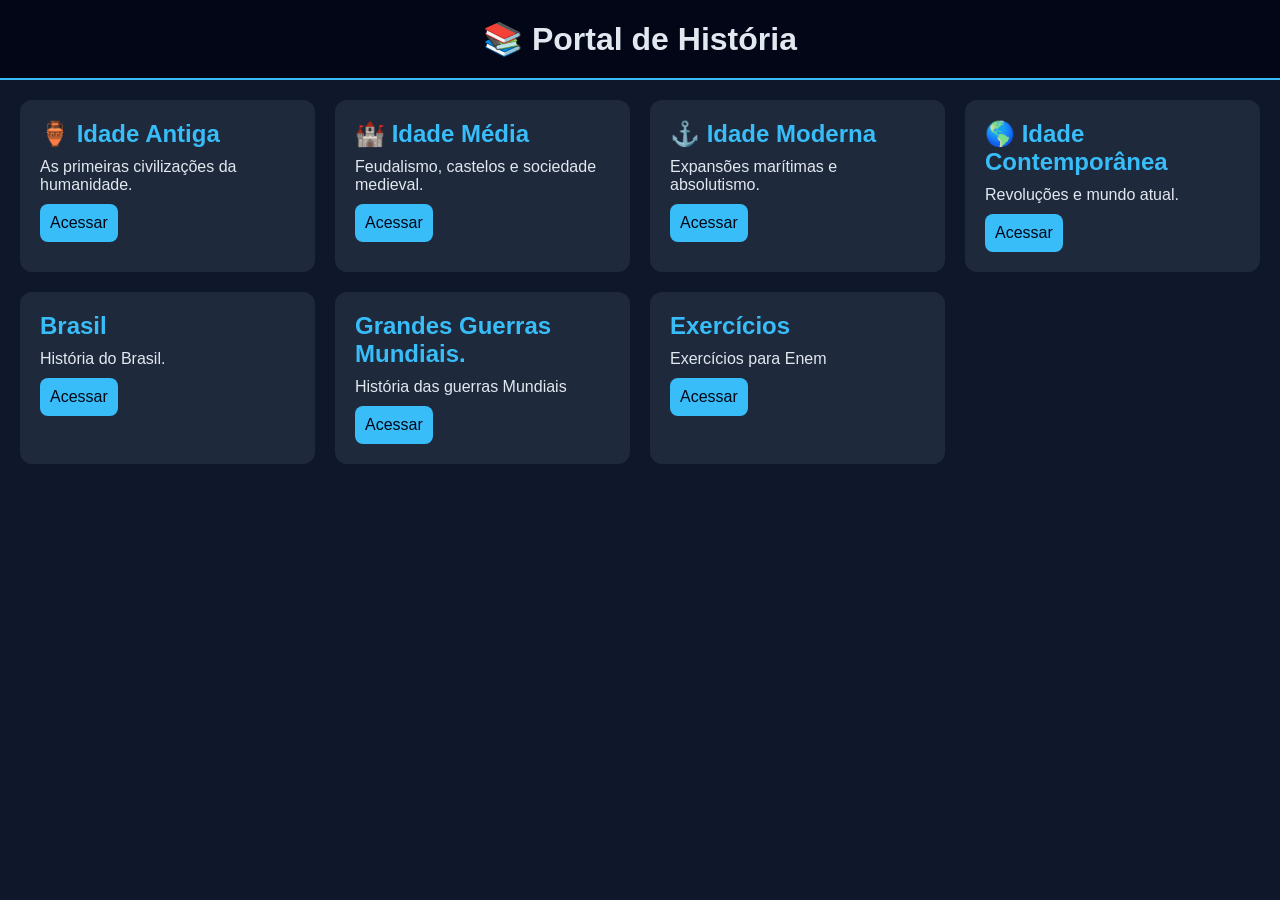
<file: index.html>
<!DOCTYPE html>
<html lang="pt-br">
<head>
<meta charset="UTF-8">
<title>Portal de História</title>
<link rel="stylesheet" href="style.css">
</head>

<body>

<header>
  <h1>📚 Portal de História</h1>
</header>

<main class="container">

  <section class="card">
    <h2>🏺 Idade Antiga</h2>
    <p>As primeiras civilizações da humanidade.</p>
    <a href="idade-antiga.html" class="btn">Acessar</a>
  </section>

  <section class="card">
    <h2>🏰 Idade Média</h2>
    <p>Feudalismo, castelos e sociedade medieval.</p>
    <a href="idade-media.html" class="btn">Acessar</a>
  </section>

  <section class="card">
    <h2>⚓ Idade Moderna</h2>
    <p>Expansões marítimas e absolutismo.</p>
    <a href="idademoderna.html" class="btn">Acessar</a>
  </section>

  <section class="card">
    <h2>🌎 Idade Contemporânea</h2>
    <p>Revoluções e mundo atual.</p>
    <a href="idadecontemporanea.html" class="btn">Acessar</a>
  </section>

  <section class="card">
    <h2>Brasil</h2>
    <p>História do Brasil.</p>
    <a href="brasil.html" class="btn">Acessar</a>
  </section>


  <section class="card">
    <h2>Grandes Guerras Mundiais.</h2>
    <p>História das guerras Mundiais</p>
    <a href="grandes-guerras.html" class="btn">Acessar</a>
  </section>


  <section class="card">
    <h2>Exercícios</h2>
    <p>Exercícios para Enem</p>
    <a href="exercicios.html" class="btn">Acessar</a>
  </section>


</main>

</body>
</html>
</file>
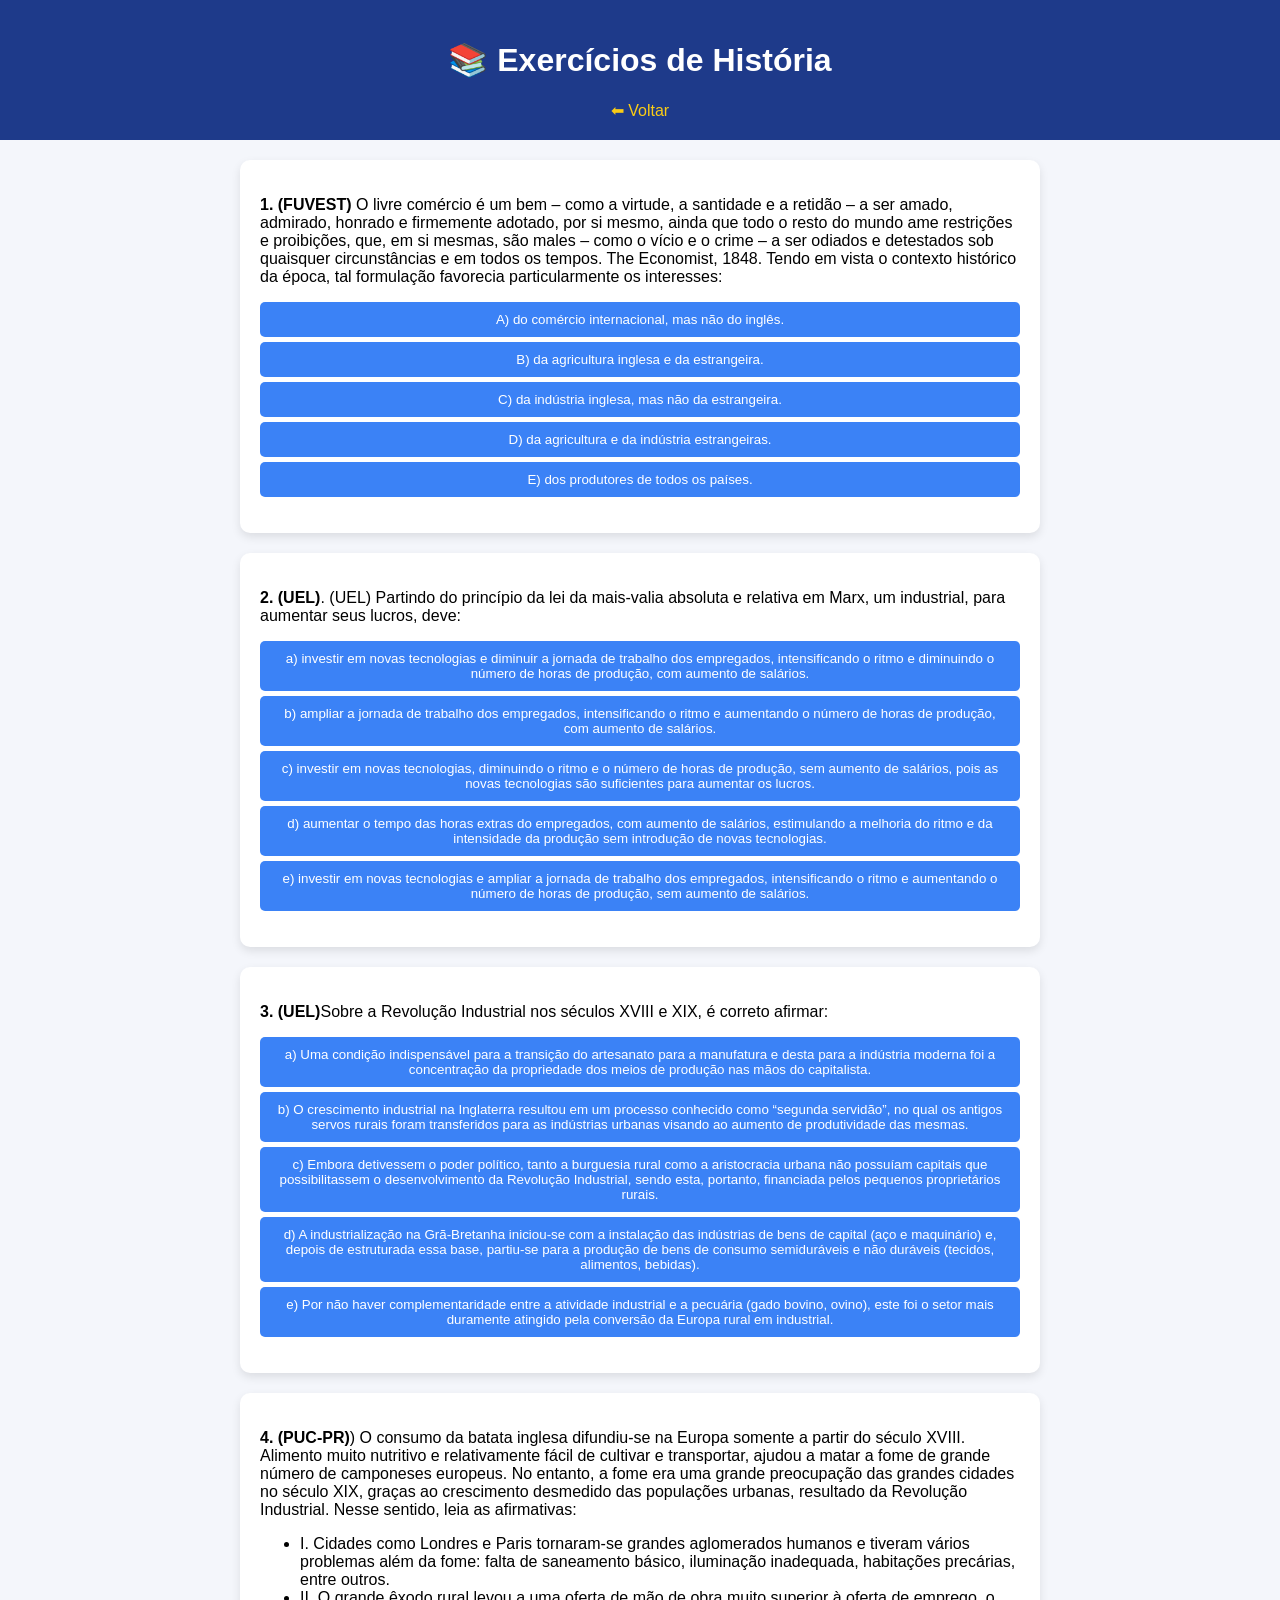
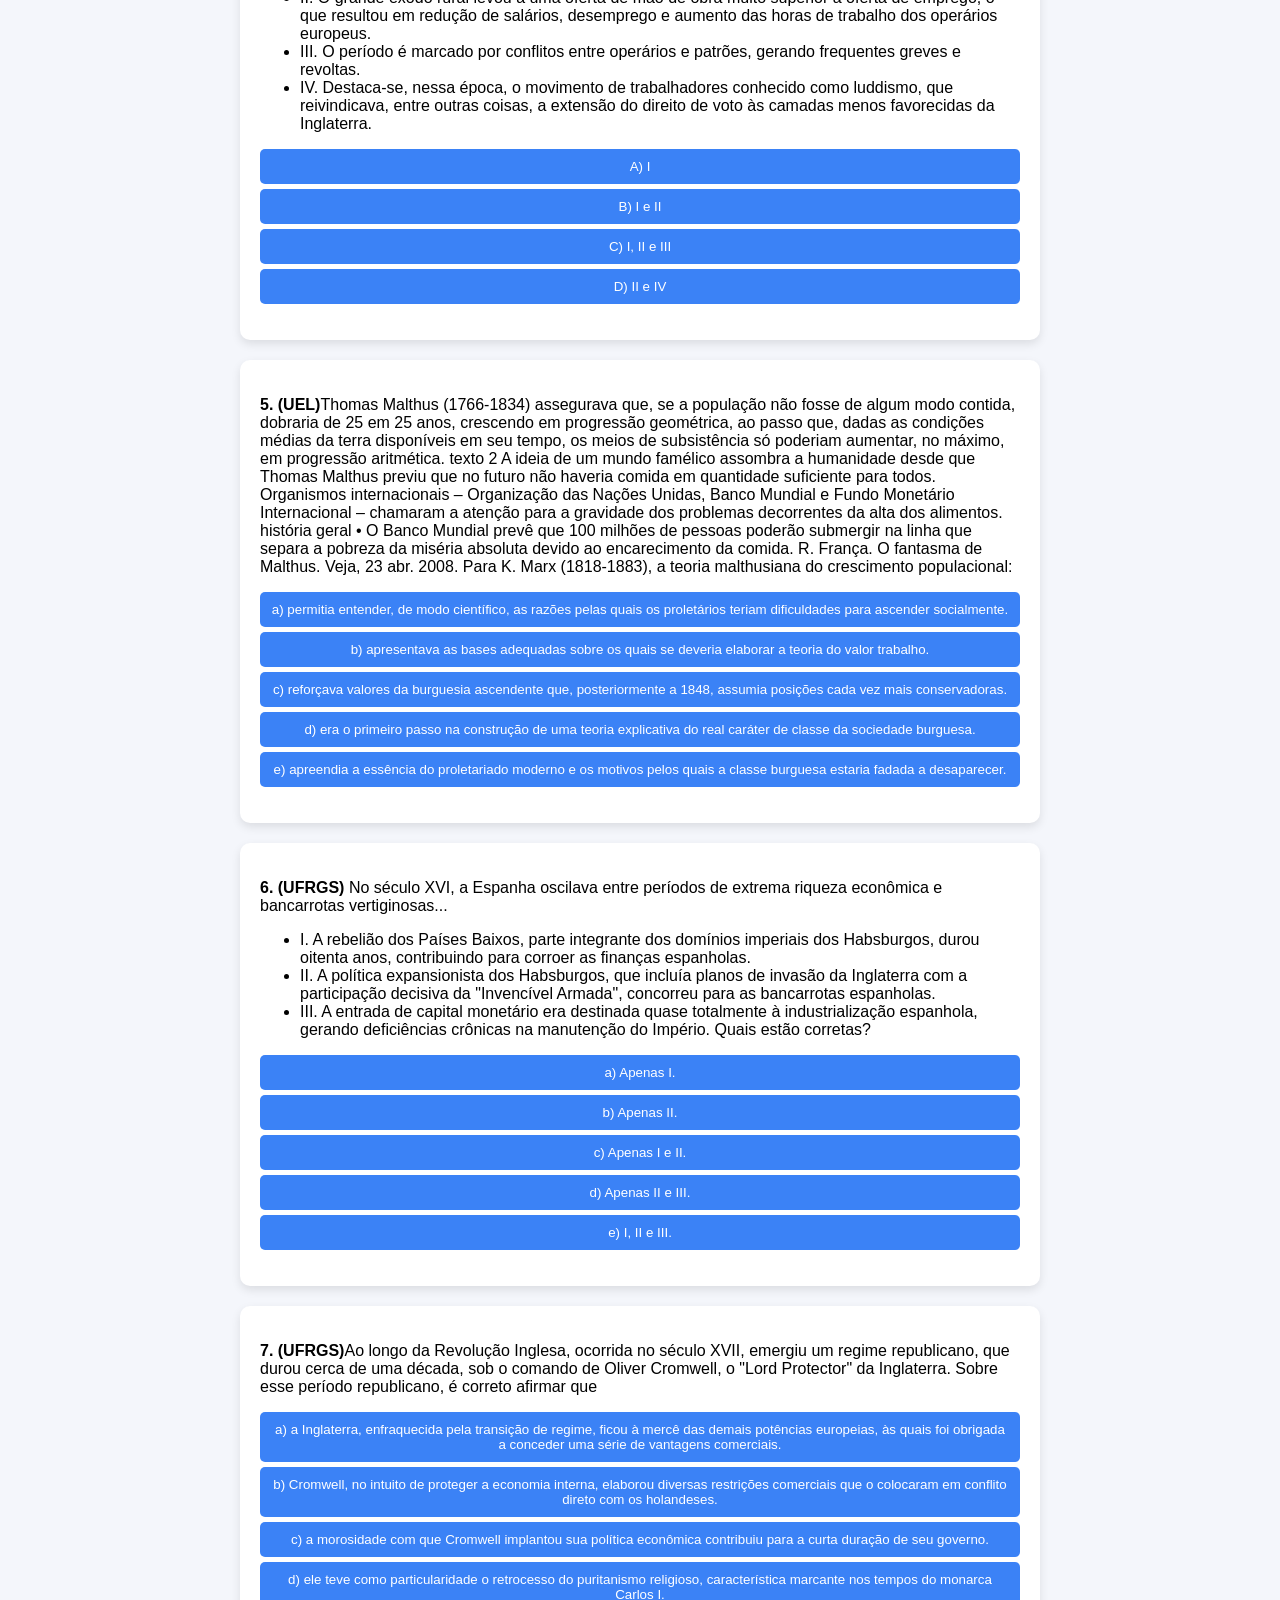
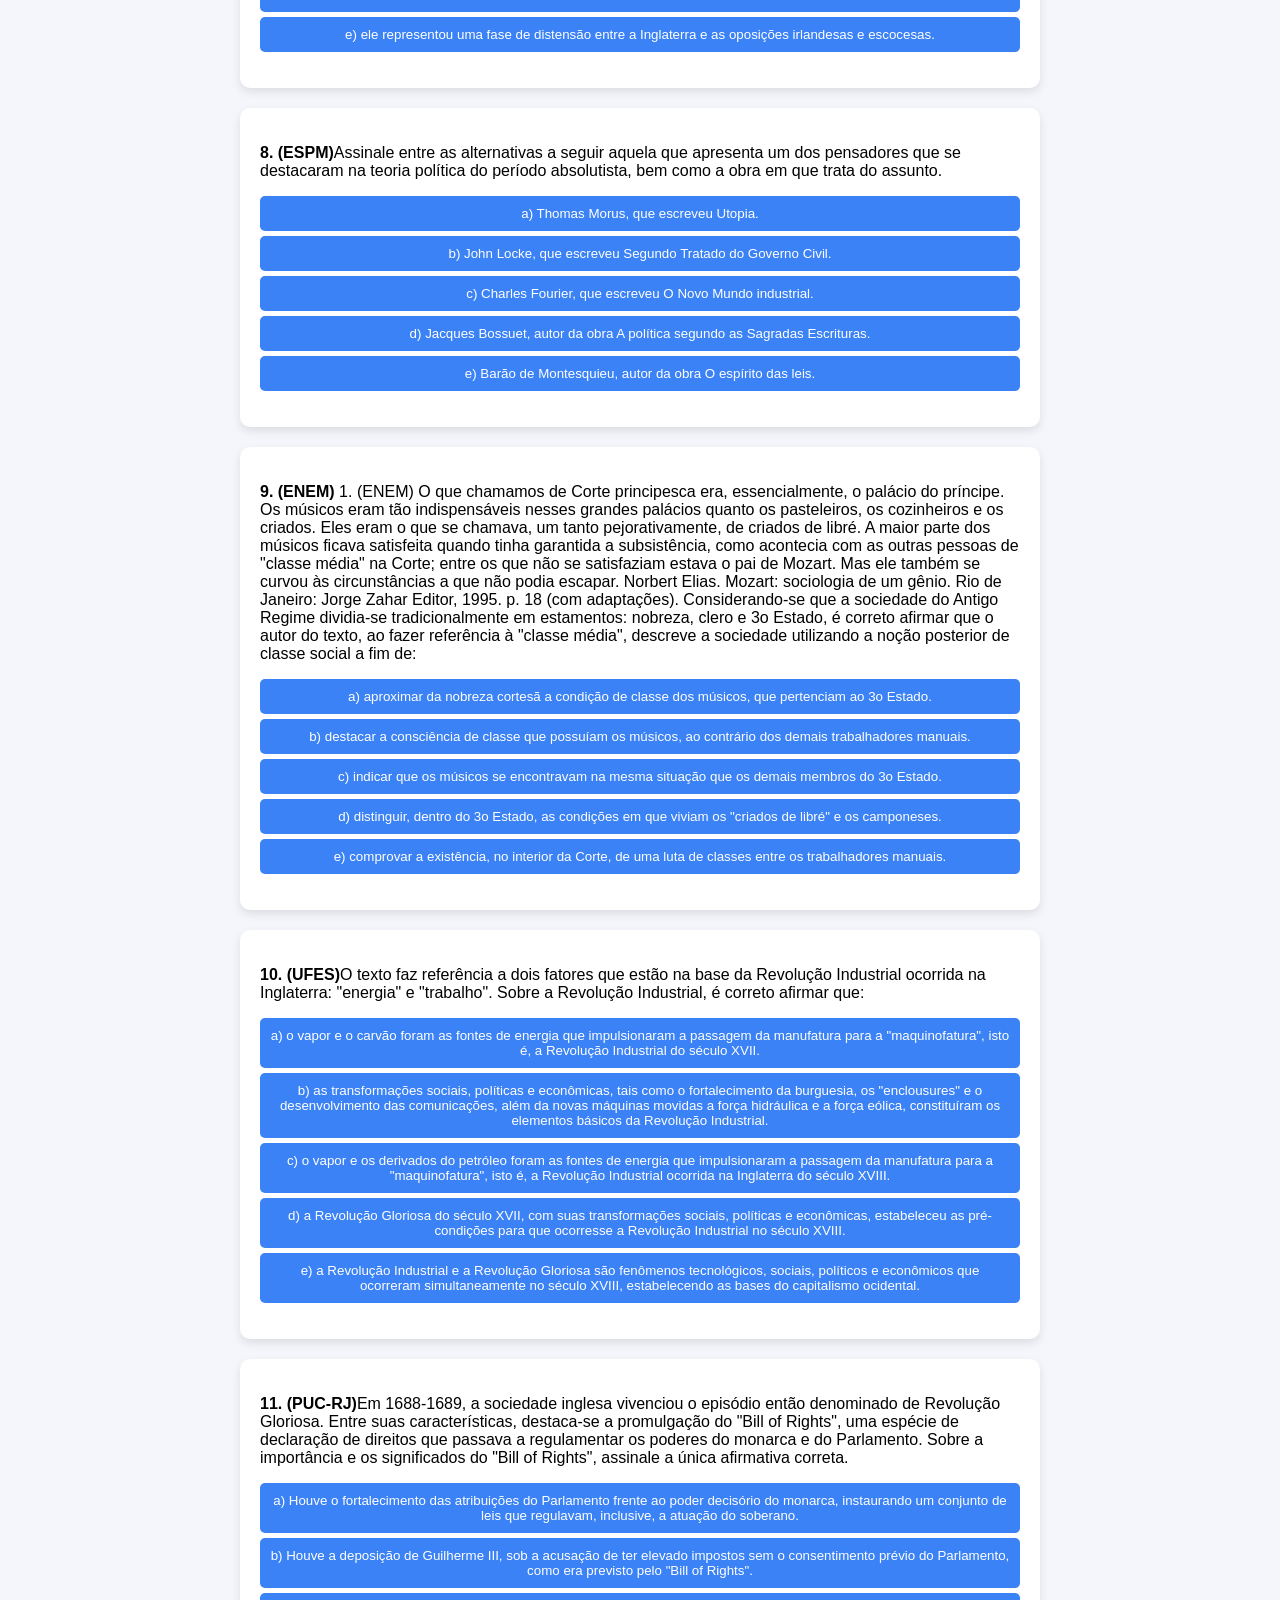
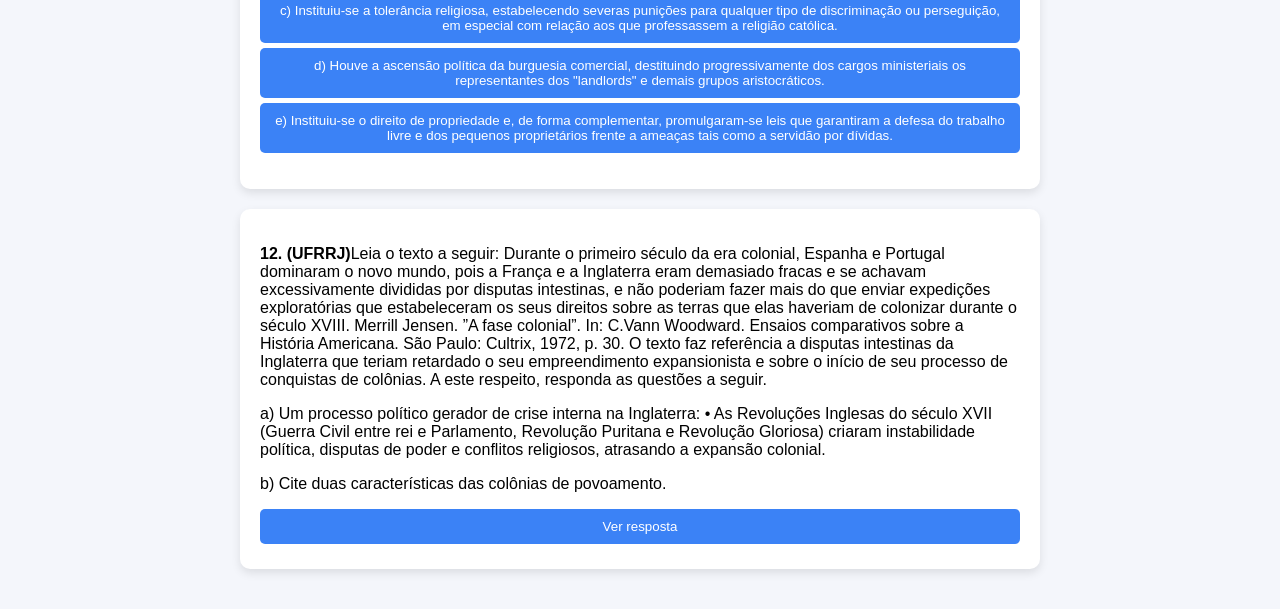
<file: exercicios.html>
<!doctype html>
<html lang="pt-br">
  <head>
    <meta charset="UTF-8" />
    <title>Exercícios de História</title>
    <link rel="stylesheet" href="exercicios.css" />
  </head>

  <body>
    <header>
      <h1>📚 Exercícios de História</h1>
      <a href="index.html">⬅ Voltar</a>
    </header>

    <main>
      <!-- QUESTÃO 1 -->
      
        <div class="questao" data-correta="C">
        <p>
          <strong>1. (FUVEST)</strong> O livre comércio é um bem – como a
          virtude, a santidade e a retidão – a ser amado, admirado, honrado e
          firmemente adotado, por si mesmo, ainda que todo o resto do mundo ame
          restrições e proibições, que, em si mesmas, são males – como o vício e
          o crime – a ser odiados e detestados sob quaisquer circunstâncias e em
          todos os tempos. The Economist, 1848. Tendo em vista o contexto
          histórico da época, tal formulação favorecia particularmente os
          interesses:
        </p>

        <button onclick="verificar(this, 'A')">
          A) do comércio internacional, mas não do inglês.
        </button>
        <button onclick="verificar(this, 'B')">
          B) da agricultura inglesa e da estrangeira.
        </button>
        <button onclick="verificar(this, 'C')">
          C) da indústria inglesa, mas não da estrangeira.
        </button>
        <button onclick="verificar(this, 'D')">
          D) da agricultura e da indústria estrangeiras.
        </button>
        <button onclick="verificar(this, 'E')">
          E) dos produtores de todos os países.
        </button>

        <p class="resultado"></p>
        <p class="explicacao">Em 1848, a Inglaterra já era a principal potência industrial do mundo, graças à Revolução Industrial.
Defender o livre comércio significava abrir os mercados estrangeiros para a entrada dos produtos industriais ingleses, que eram mais competitivos e baratos.
Isso favorecia a indústria inglesa, mas não interessava às indústrias estrangeiras, que não conseguiam competir.
</p>
      </div>

      <!-- QUESTÃO 2 -->
      <div class="questao" data-correta="E">
        <p>
          <strong>2. (UEL)</strong>. (UEL) Partindo do princípio da lei da
          mais-valia absoluta e relativa em Marx, um industrial, para aumentar
          seus lucros, deve:
        </p>

        <button onclick="verificar(this, 'A')">
          a) investir em novas tecnologias e diminuir a jornada de trabalho dos
          empregados, intensificando o ritmo e diminuindo o número de horas de
          produção, com aumento de salários.
        </button>

        <button onclick="verificar(this, 'B')">
          b) ampliar a jornada de trabalho dos empregados, intensificando o
          ritmo e aumentando o número de horas de produção, com aumento de
          salários.
        </button>

        <button onclick="verificar(this, 'C')">
          c) investir em novas tecnologias, diminuindo o ritmo e o número de
          horas de produção, sem aumento de salários, pois as novas tecnologias
          são suficientes para aumentar os lucros.
        </button>

        <button onclick="verificar(this, 'D')">
          d) aumentar o tempo das horas extras do empregados, com aumento de
          salários, estimulando a melhoria do ritmo e da intensidade da produção
          sem introdução de novas tecnologias.
        </button>

        <button onclick="verificar(this, 'E')">
          e) investir em novas tecnologias e ampliar a jornada de trabalho dos
          empregados, intensificando o ritmo e aumentando o número de horas de
          produção, sem aumento de salários.
        </button>

        <p class="resultado"></p>
        <p class="explicacao">
         ➡️ Mais-valia absoluta (Marx): aumentar a exploração estendendo a jornada de trabalho ou intensificando o ritmo, sem aumentar o salário.
➡️ Mais-valia relativa: usar novas tecnologias ou métodos produtivos para aumentar a produtividade no mesmo tempo de trabalho, também sem elevar salários.

        </p>
      </div>

      <!-- QUESTÃO 3 -->
      <div class="questao" data-correta="A">
        <p>
          <strong>3. (UEL)</strong>Sobre a Revolução Industrial nos séculos
          XVIII e XIX, é correto afirmar:
        </p>

        <button onclick="verificar(this, 'A')">
          a) Uma condição indispensável para a transição do artesanato para a
          manufatura e desta para a indústria moderna foi a concentração da
          propriedade dos meios de produção nas mãos do capitalista.
        </button>

        <button onclick="verificar(this, 'B')">
          b) O crescimento industrial na Inglaterra resultou em um processo
          conhecido como “segunda servidão”, no qual os antigos servos rurais
          foram transferidos para as indústrias urbanas visando ao aumento de
          produtividade das mesmas.
        </button>

        <button onclick="verificar(this, 'C')">
          c) Embora detivessem o poder político, tanto a burguesia rural como a
          aristocracia urbana não possuíam capitais que possibilitassem o
          desenvolvimento da Revolução Industrial, sendo esta, portanto,
          financiada pelos pequenos proprietários rurais.
        </button>

        <button onclick="verificar(this, 'D')">
          d) A industrialização na Grã-Bretanha iniciou-se com a instalação das
          indústrias de bens de capital (aço e maquinário) e, depois de
          estruturada essa base, partiu-se para a produção de bens de consumo
          semiduráveis e não duráveis (tecidos, alimentos, bebidas).
        </button>

        <button onclick="verificar(this, 'E')">
          e) Por não haver complementaridade entre a atividade industrial e a
          pecuária (gado bovino, ovino), este foi o setor mais duramente
          atingido pela conversão da Europa rural em industrial.
        </button>

        <p class="resultado"></p>
        <p class="explicacao">
          A concentração dos meios de produção nas mãos dos capitalistas foi
          essencial.
        </p>
      </div>

      <!-- QUESTÃO 4 -->
      <div class="questao" data-correta="C">
        <p>
          <strong>4. (PUC-PR)</strong>) O consumo da batata inglesa difundiu-se
          na Europa somente a partir do século XVIII. Alimento muito nutritivo e
          relativamente fácil de cultivar e transportar, ajudou a matar a fome
          de grande número de camponeses europeus. No entanto, a fome era uma
          grande preocupação das grandes cidades no século XIX, graças ao
          crescimento desmedido das populações urbanas, resultado da Revolução
          Industrial. Nesse sentido, leia as afirmativas:
        </p>
        <ul>
          <li>
            I. Cidades como Londres e Paris tornaram-se grandes aglomerados
            humanos e tiveram vários problemas além da fome: falta de saneamento
            básico, iluminação inadequada, habitações precárias, entre outros.
          </li>
          <li>
            II. O grande êxodo rural levou a uma oferta de mão de obra muito
            superior à oferta de emprego, o que resultou em redução de salários,
            desemprego e aumento das horas de trabalho dos operários europeus.
          </li>
          <li>
            III. O período é marcado por conflitos entre operários e patrões,
            gerando frequentes greves e revoltas.
          </li>
          <li>
            IV. Destaca-se, nessa época, o movimento de trabalhadores conhecido
            como luddismo, que reivindicava, entre outras coisas, a extensão do
            direito de voto às camadas menos favorecidas da Inglaterra.
          </li>
        </ul>

        <button onclick="verificar(this, 'A')">A) I</button>
        <button onclick="verificar(this, 'B')">B) I e II</button>
        <button onclick="verificar(this, 'C')">C) I, II e III</button>
        <button onclick="verificar(this, 'D')">D) II e IV</button>

        <p class="resultado"></p>
        <p class="explicacao">
          Problemas urbanos, exploração do trabalho e conflitos sociais marcaram
          o período.
        </p>
      </div>

      <!-- QUESTÃO 5 -->
      <div class="questao" data-correta="C">
        <p>
          <strong>5. (UEL)</strong>Thomas Malthus (1766-1834) assegurava que, se
          a população não fosse de algum modo contida, dobraria de 25 em 25
          anos, crescendo em progressão geométrica, ao passo que, dadas as
          condições médias da terra disponíveis em seu tempo, os meios de
          subsistência só poderiam aumentar, no máximo, em progressão
          aritmética. texto 2 A ideia de um mundo famélico assombra a humanidade
          desde que Thomas Malthus previu que no futuro não haveria comida em
          quantidade suficiente para todos. Organismos internacionais –
          Organização das Nações Unidas, Banco Mundial e Fundo Monetário
          Internacional – chamaram a atenção para a gravidade dos problemas
          decorrentes da alta dos alimentos. história geral • O Banco Mundial
          prevê que 100 milhões de pessoas poderão submergir na linha que separa
          a pobreza da miséria absoluta devido ao encarecimento da comida. R.
          França. O fantasma de Malthus. Veja, 23 abr. 2008. Para K. Marx
          (1818-1883), a teoria malthusiana do crescimento populacional:
        </p>

        <button onclick="verificar(this, 'A')">
          a) permitia entender, de modo científico, as razões pelas quais os
          proletários teriam dificuldades para ascender socialmente.
        </button>
        <button onclick="verificar(this, 'B')">
          b) apresentava as bases adequadas sobre os quais se deveria elaborar a
          teoria do valor trabalho.
        </button>
        <button onclick="verificar(this, 'C')">
          c) reforçava valores da burguesia ascendente que, posteriormente a
          1848, assumia posições cada vez mais conservadoras.
        </button>
        <button onclick="verificar(this, 'D')">
          d) era o primeiro passo na construção de uma teoria explicativa do
          real caráter de classe da sociedade burguesa.
        </button>
        <button onclick="verificar(this, 'E')">
          e) apreendia a essência do proletariado moderno e os motivos pelos
          quais a classe burguesa estaria fadada a desaparecer.
        </button>

        <p class="resultado"></p>
        <p class="explicacao">
          Marx criticava Malthus por reforçar ideias burguesas.
        </p>
      </div>

      <!-- QUESTÃO 6 -->
      <div class="questao" data-correta="C">
        <p>
          <strong>6. (UFRGS)</strong> No século XVI, a Espanha oscilava entre
          períodos de extrema riqueza econômica e bancarrotas vertiginosas...
        </p>
        <ul>
          <li>
            I. A rebelião dos Países Baixos, parte integrante dos domínios
            imperiais dos Habsburgos, durou oitenta anos, contribuindo para
            corroer as finanças espanholas.
          </li>
          <li>
            II. A política expansionista dos Habsburgos, que incluía planos de
            invasão da Inglaterra com a participação decisiva da "Invencível
            Armada", concorreu para as bancarrotas espanholas.
          </li>
          <li>
            III. A entrada de capital monetário era destinada quase totalmente à
            industrialização espanhola, gerando deficiências crônicas na
            manutenção do Império. Quais estão corretas?
          </li>
        </ul>

        <button onclick="verificar(this, 'A')">a) Apenas I.</button>
        <button onclick="verificar(this, 'B')">b) Apenas II.</button>
        <button onclick="verificar(this, 'C')">c) Apenas I e II.</button>
        <button onclick="verificar(this, 'D')">d) Apenas II e III.</button>
        <button onclick="verificar(this, 'E')">e) I, II e III.</button>

        <p class="resultado"></p>
        <p class="explicacao">
          Vamos analisar com calma cada afirmação: I. A rebelião dos Países
          Baixos... ✅ Correta II. A Invencível Armada... ✅ Correta III. Não
          houve industrialização... ❌ Incorreta Portanto: c) Apenas I e II.
        </p>
      </div>

      <!-- QUESTÃO 7 -->
      <div class="questao" data-correta="B">
        <p>
          <strong>7. (UFRGS)</strong>Ao longo da Revolução Inglesa, ocorrida no
          século XVII, emergiu um regime republicano, que durou cerca de uma
          década, sob o comando de Oliver Cromwell, o "Lord Protector" da
          Inglaterra. Sobre esse período republicano, é correto afirmar que
        </p>

        <button onclick="verificar(this, 'A')">
          a) a Inglaterra, enfraquecida pela transição de regime, ficou à mercê
          das demais potências europeias, às quais foi obrigada a conceder uma
          série de vantagens comerciais.
        </button>
        <button onclick="verificar(this, 'B')">
          b) Cromwell, no intuito de proteger a economia interna, elaborou
          diversas restrições comerciais que o colocaram em conflito direto com
          os holandeses.
        </button>
        <button onclick="verificar(this, 'C')">
          c) a morosidade com que Cromwell implantou sua política econômica
          contribuiu para a curta duração de seu governo.
        </button>
        <button onclick="verificar(this, 'D')">
          d) ele teve como particularidade o retrocesso do puritanismo
          religioso, característica marcante nos tempos do monarca Carlos I.
        </button>
        <button onclick="verificar(this, 'E')">
          e) ele representou uma fase de distensão entre a Inglaterra e as
          oposições irlandesas e escocesas.
        </button>

        <p class="resultado"></p>
        <p class="explicacao">
          Cromwell criou os Atos de Navegação, gerando conflito com os
          holandeses. Resposta: b
        </p>
      </div>

      <!-- QUESTÃO 8-->
      <div class="questao" data-correta="D">
        <p>
          <strong>8. (ESPM)</strong>Assinale entre as alternativas a seguir
          aquela que apresenta um dos pensadores que se destacaram na teoria
          política do período absolutista, bem como a obra em que trata do
          assunto.
        </p>

        <button onclick="verificar(this, 'A')">
          a) Thomas Morus, que escreveu Utopia.
        </button>
        <button onclick="verificar(this, 'B')">
          b) John Locke, que escreveu Segundo Tratado do Governo Civil.
        </button>
        <button onclick="verificar(this, 'C')">
          c) Charles Fourier, que escreveu O Novo Mundo industrial.
        </button>
        <button onclick="verificar(this, 'D')">
          d) Jacques Bossuet, autor da obra A política segundo as Sagradas
          Escrituras.
        </button>
        <button onclick="verificar(this, 'E')">
          e) Barão de Montesquieu, autor da obra O espírito das leis.
        </button>

        <p class="resultado"></p>
        <p class="explicacao">
          Bossuet defendia o direito divino dos reis. Resposta: d
        </p>
      </div>

      <!-- QUESTÃO 9 -->
      <div class="questao" data-correta="D">
        <p>
          <strong>9. (ENEM)</strong>
          1. (ENEM) O que chamamos de Corte principesca era, essencialmente, o
          palácio do príncipe. Os músicos eram tão indispensáveis nesses grandes
          palácios quanto os pasteleiros, os cozinheiros e os criados. Eles eram
          o que se chamava, um tanto pejorativamente, de criados de libré. A
          maior parte dos músicos ficava satisfeita quando tinha garantida a
          subsistência, como acontecia com as outras pessoas de "classe média"
          na Corte; entre os que não se satisfaziam estava o pai de Mozart. Mas
          ele também se curvou às circunstâncias a que não podia escapar.
          Norbert Elias. Mozart: sociologia de um gênio. Rio de Janeiro: Jorge
          Zahar Editor, 1995. p. 18 (com adaptações). Considerando-se que a
          sociedade do Antigo Regime dividia-se tradicionalmente em estamentos:
          nobreza, clero e 3o Estado, é correto afirmar que o autor do texto, ao
          fazer referência à "classe média", descreve a sociedade utilizando a
          noção posterior de classe social a fim de:
        </p>

        <button onclick="verificar(this, 'A')">
          a) aproximar da nobreza cortesã a condição de classe dos músicos, que
          pertenciam ao 3o Estado.
        </button>
        <button onclick="verificar(this, 'B')">
          b) destacar a consciência de classe que possuíam os músicos, ao
          contrário dos demais trabalhadores manuais.
        </button>
        <button onclick="verificar(this, 'C')">
          c) indicar que os músicos se encontravam na mesma situação que os
          demais membros do 3o Estado.
        </button>
        <button onclick="verificar(this, 'D')">
          d) distinguir, dentro do 3o Estado, as condições em que viviam os
          "criados de libré" e os camponeses.
        </button>
        <button onclick="verificar(this, 'E')">
          e) comprovar a existência, no interior da Corte, de uma luta de
          classes entre os trabalhadores manuais.
        </button>

        <p class="resultado"></p>
        <p class="explicacao">Diferença dentro do 3º Estado. Resposta: d</p>
      </div>

      <!-- QUESTÃO 10-->
      <div class="questao" data-correta="D">
        <p>
          <strong>10. (UFES)</strong>O texto faz referência a dois fatores que
          estão na base da Revolução Industrial ocorrida na Inglaterra:
          "energia" e "trabalho". Sobre a Revolução Industrial, é correto
          afirmar que:
        </p>

        <button onclick="verificar(this, 'A')">
          a) o vapor e o carvão foram as fontes de energia que impulsionaram a
          passagem da manufatura para a "maquinofatura", isto é, a Revolução
          Industrial do século XVII.
        </button>
        <button onclick="verificar(this, 'B')">
          b) as transformações sociais, políticas e econômicas, tais como o
          fortalecimento da burguesia, os "enclousures" e o desenvolvimento das
          comunicações, além da novas máquinas movidas a força hidráulica e a
          força eólica, constituíram os elementos básicos da Revolução
          Industrial.
        </button>
        <button onclick="verificar(this, 'C')">
          c) o vapor e os derivados do petróleo foram as fontes de energia que
          impulsionaram a passagem da manufatura para a "maquinofatura", isto é,
          a Revolução Industrial ocorrida na Inglaterra do século XVIII.
        </button>
        <button onclick="verificar(this, 'D')">
          d) a Revolução Gloriosa do século XVII, com suas transformações
          sociais, políticas e econômicas, estabeleceu as pré-condições para que
          ocorresse a Revolução Industrial no século XVIII.
        </button>
        <button onclick="verificar(this, 'E')">
          e) a Revolução Industrial e a Revolução Gloriosa são fenômenos
          tecnológicos, sociais, políticos e econômicos que ocorreram
          simultaneamente no século XVIII, estabelecendo as bases do capitalismo
          ocidental.
        </button>

        <p class="resultado"></p>
        <p class="explicacao">
          Revolução Gloriosa criou base para industrialização. Resposta: d
        </p>
      </div>

      <!-- QUESTÃO 11 -->
      <div class="questao" data-correta="A">
        <p>
          <strong>11. (PUC-RJ)</strong>Em 1688-1689, a sociedade inglesa
          vivenciou o episódio então denominado de Revolução Gloriosa. Entre
          suas características, destaca-se a promulgação do "Bill of Rights",
          uma espécie de declaração de direitos que passava a regulamentar os
          poderes do monarca e do Parlamento. Sobre a importância e os
          significados do "Bill of Rights", assinale a única afirmativa correta.
        </p>

        <button onclick="verificar(this, 'A')">
          a) Houve o fortalecimento das atribuições do Parlamento frente ao
          poder decisório do monarca, instaurando um conjunto de leis que
          regulavam, inclusive, a atuação do soberano.
        </button>
        <button onclick="verificar(this, 'B')">
          b) Houve a deposição de Guilherme III, sob a acusação de ter elevado
          impostos sem o consentimento prévio do Parlamento, como era previsto
          pelo "Bill of Rights".
        </button>
        <button onclick="verificar(this, 'C')">
          c) Instituiu-se a tolerância religiosa, estabelecendo severas punições
          para qualquer tipo de discriminação ou perseguição, em especial com
          relação aos que professassem a religião católica.
        </button>
        <button onclick="verificar(this, 'D')">
          d) Houve a ascensão política da burguesia comercial, destituindo
          progressivamente dos cargos ministeriais os representantes dos
          "landlords" e demais grupos aristocráticos.
        </button>
        <button onclick="verificar(this, 'E')">
          e) Instituiu-se o direito de propriedade e, de forma complementar,
          promulgaram-se leis que garantiram a defesa do trabalho livre e dos
          pequenos proprietários frente a ameaças tais como a servidão por
          dívidas.
        </button>

        <p class="resultado"></p>
        <p class="explicacao">Fortalecimento do Parlamento. Resposta: a</p>
      </div>

      <!-- QUESTÃO DISCURSIVA12 -->
      <div class="questao" data-correta="">
        <p>
          <strong>12. (UFRRJ)</strong>Leia o texto a seguir: Durante o primeiro
          século da era colonial, Espanha e Portugal dominaram o novo mundo,
          pois a França e a Inglaterra eram demasiado fracas e se achavam
          excessivamente divididas por disputas intestinas, e não poderiam fazer
          mais do que enviar expedições exploratórias que estabeleceram os seus
          direitos sobre as terras que elas haveriam de colonizar durante o
          século XVIII. Merrill Jensen. ”A fase colonial”. In: C.Vann Woodward.
          Ensaios comparativos sobre a História Americana. São Paulo: Cultrix,
          1972, p. 30. O texto faz referência a disputas intestinas da
          Inglaterra que teriam retardado o seu empreendimento expansionista e
          sobre o início de seu processo de conquistas de colônias. A este
          respeito, responda as questões a seguir.
        </p>

        <p>
          a) Um processo político gerador de crise interna na Inglaterra: • As
          Revoluções Inglesas do século XVII (Guerra Civil entre rei e
          Parlamento, Revolução Puritana e Revolução Gloriosa) criaram
          instabilidade política, disputas de poder e conflitos religiosos,
          atrasando a expansão colonial.
        </p>
        <p>b) Cite duas características das colônias de povoamento.</p>

        <button onclick="mostrarResposta(this)">Ver resposta</button>

        <p class="explicacao">
          a) Revoluções Inglesas (Guerra Civil, Revolução Gloriosa). b) 1.
          Sociedade estável 2. Economia diversificada
        </p>
      </div>
    </main>

    <script src="exercicios.js"></script>
  </body>
</html>
</file>
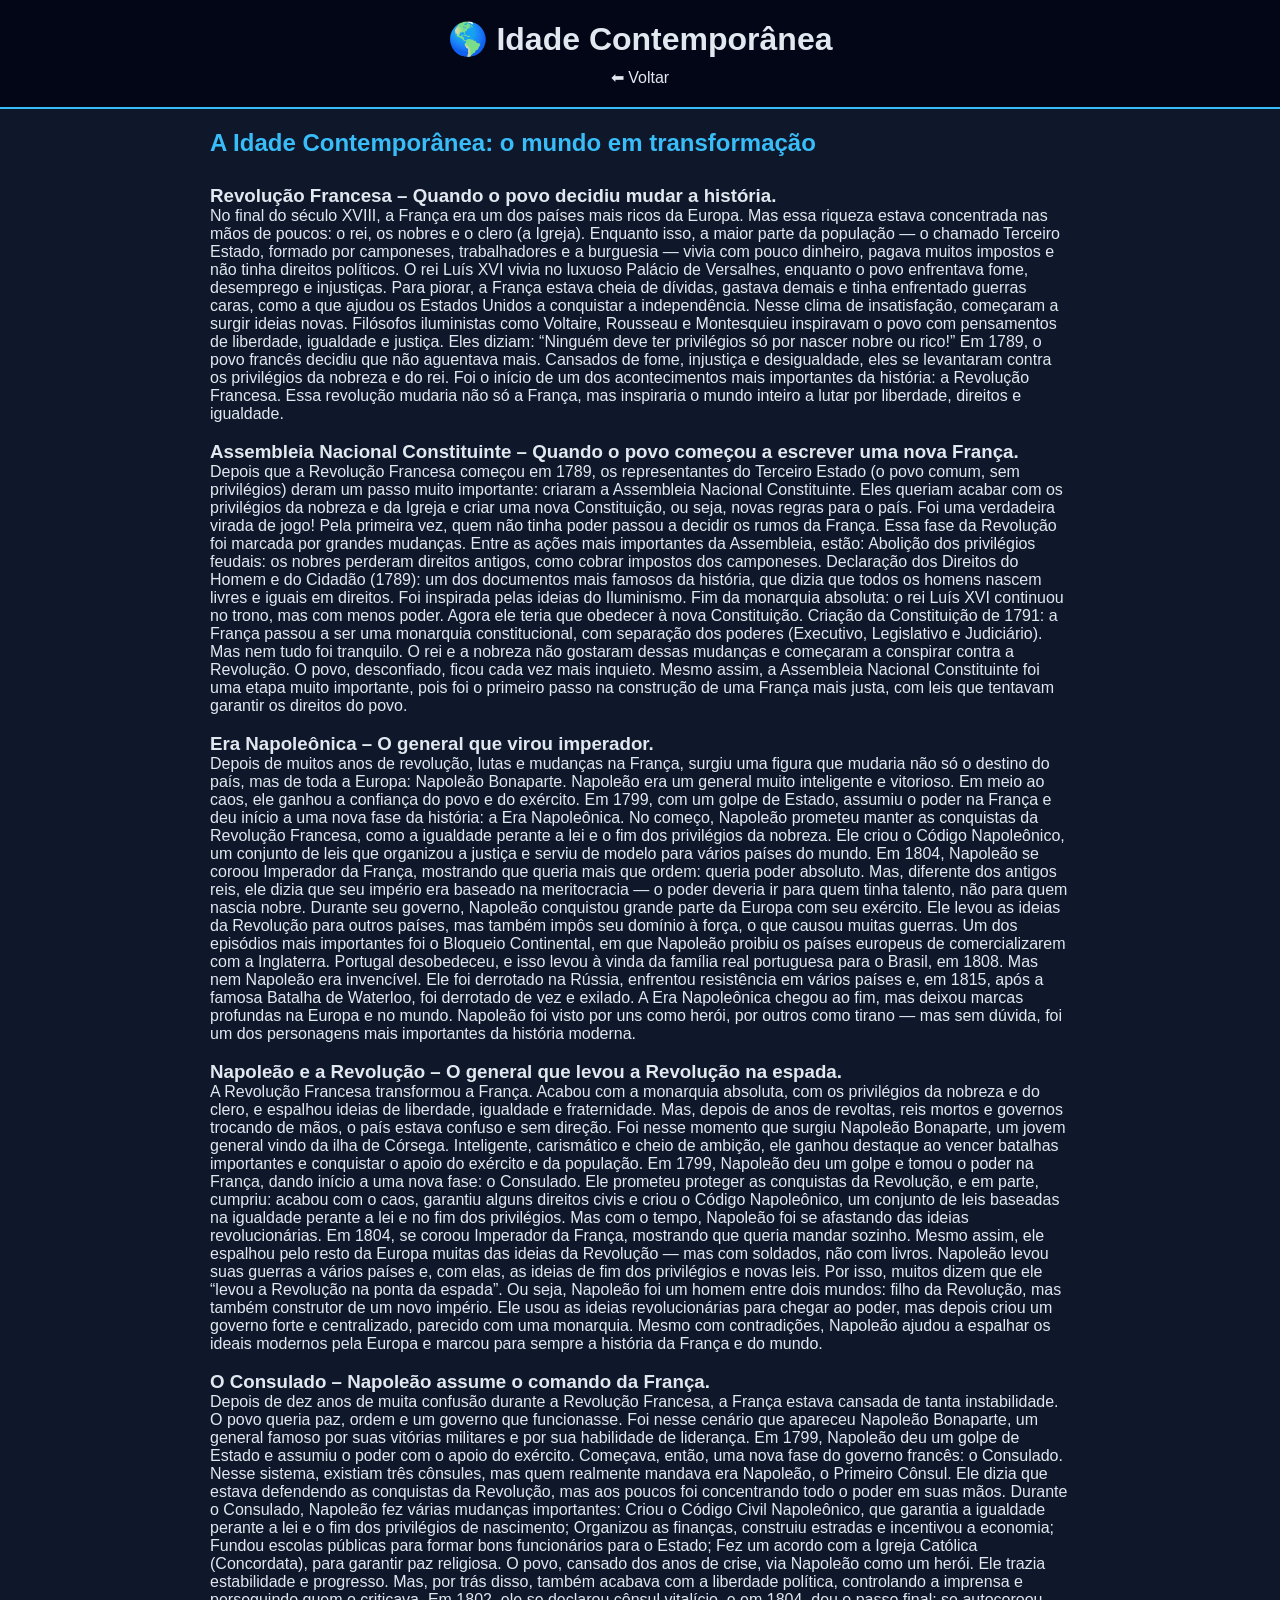
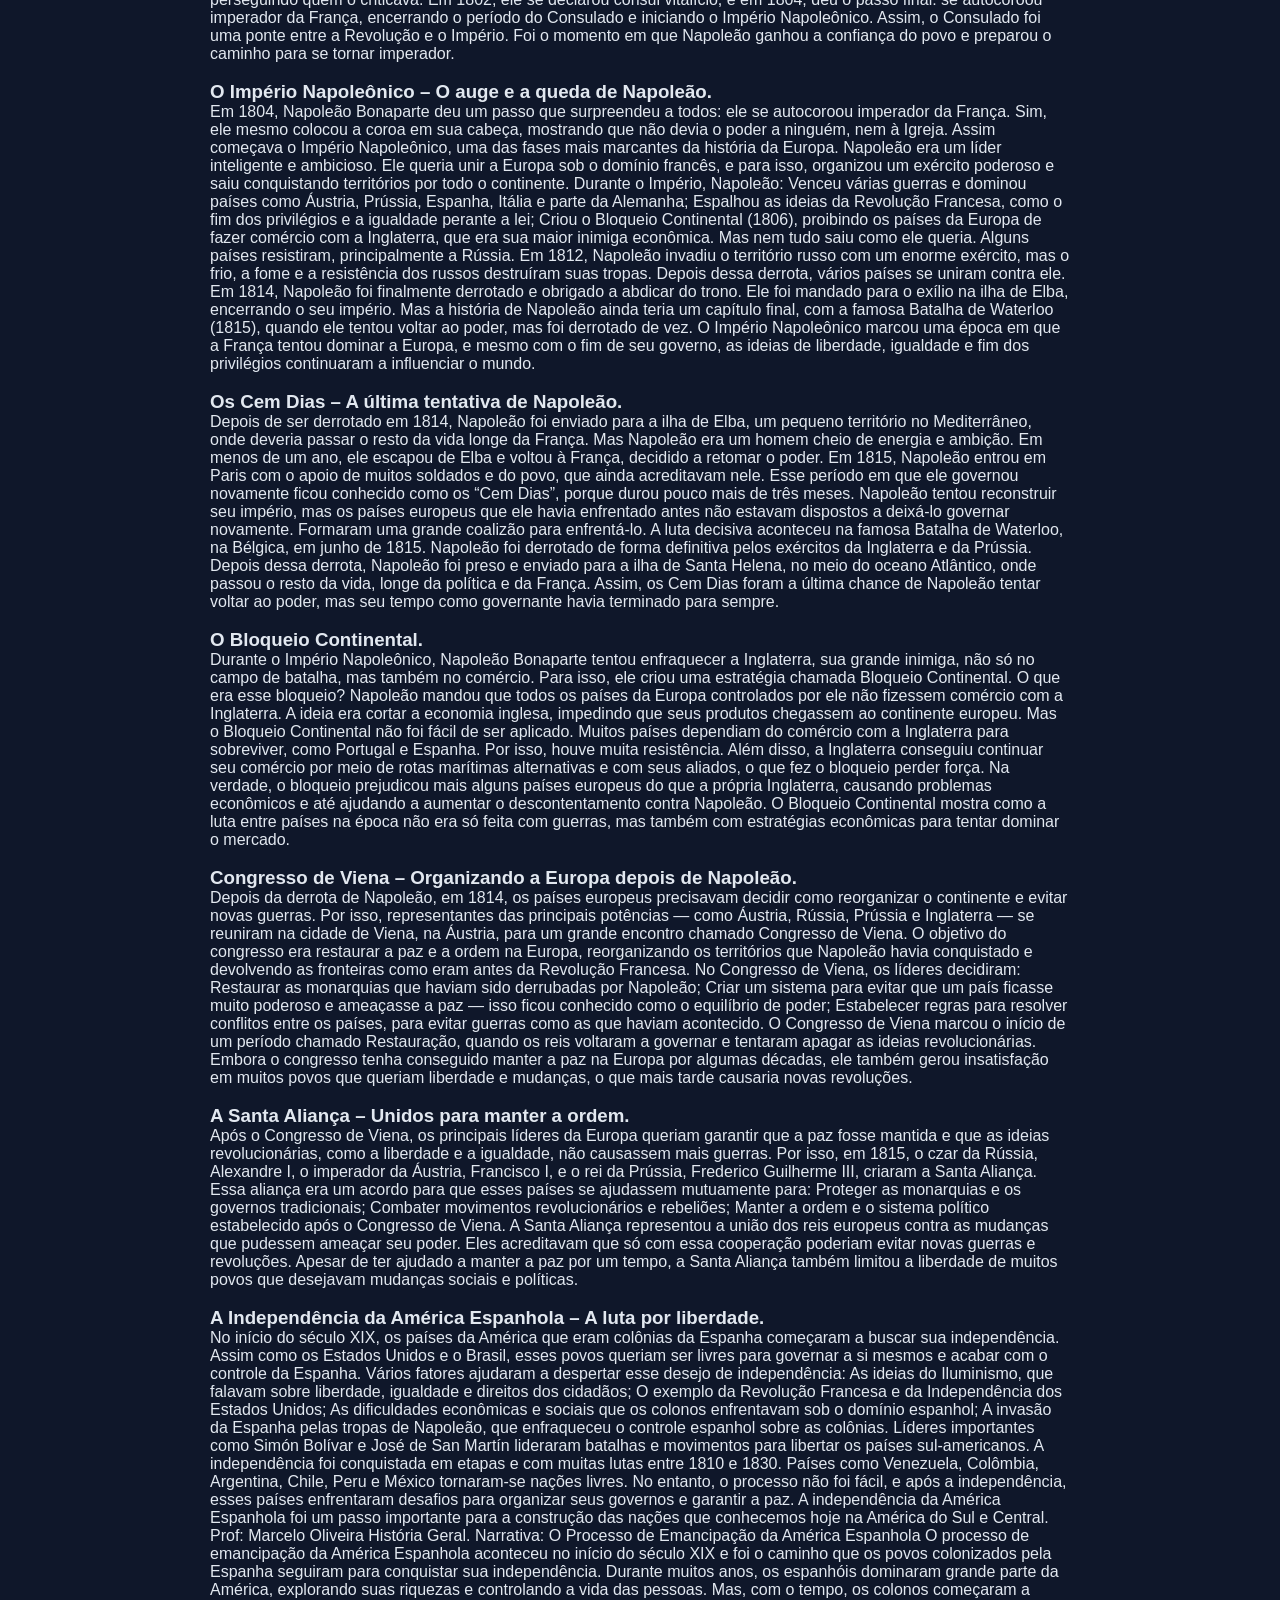
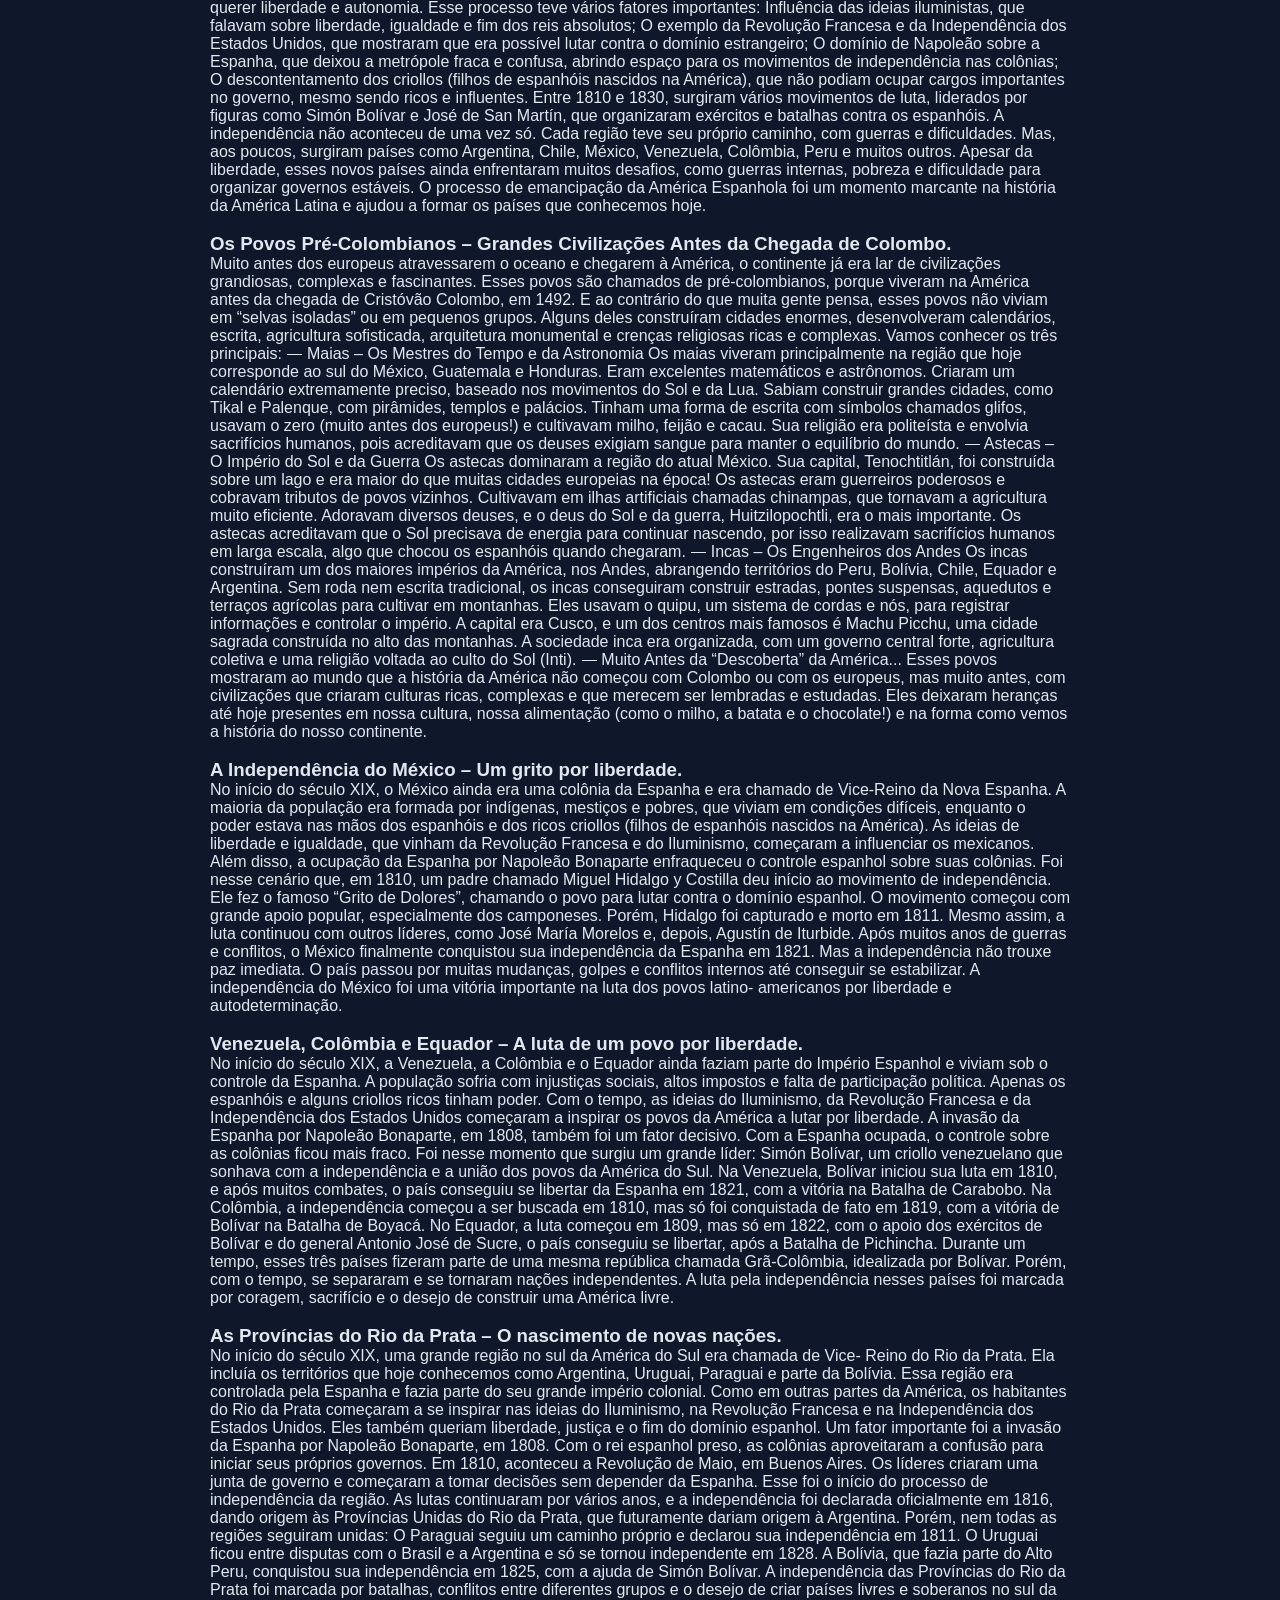
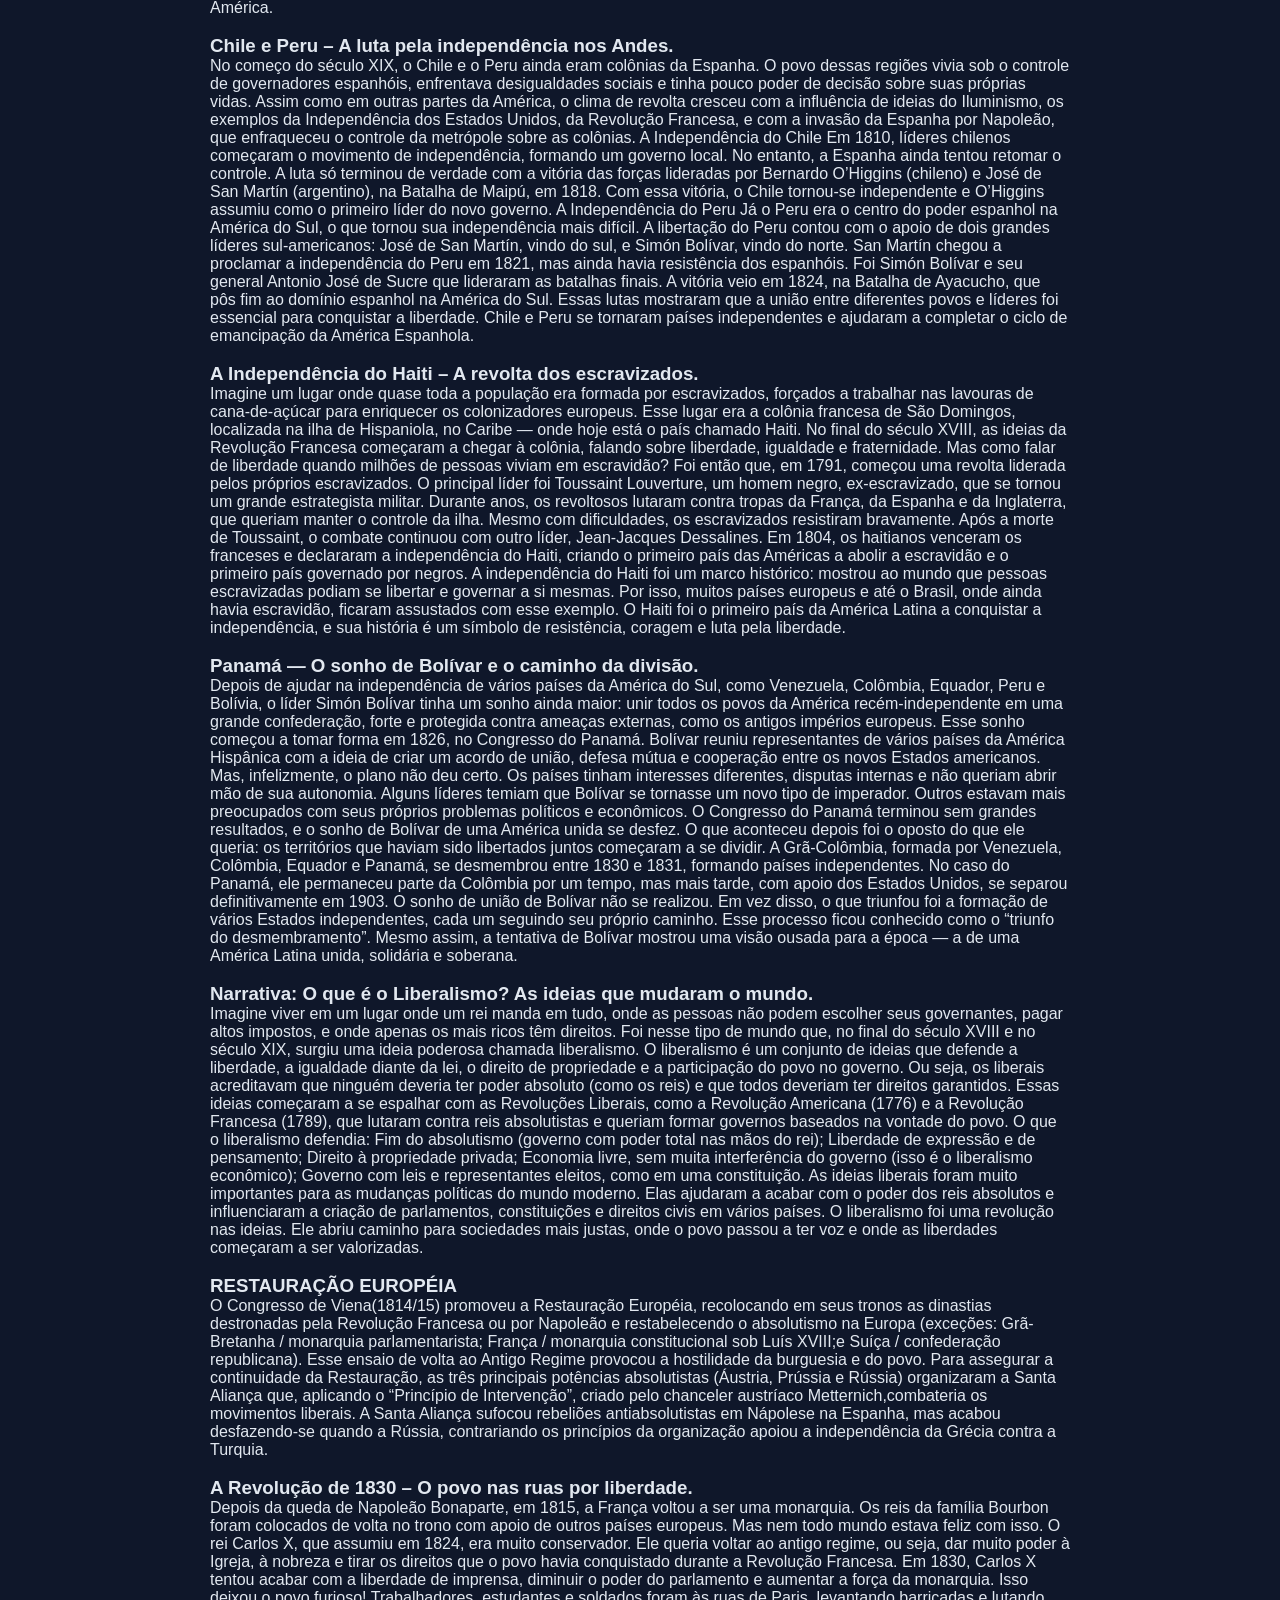
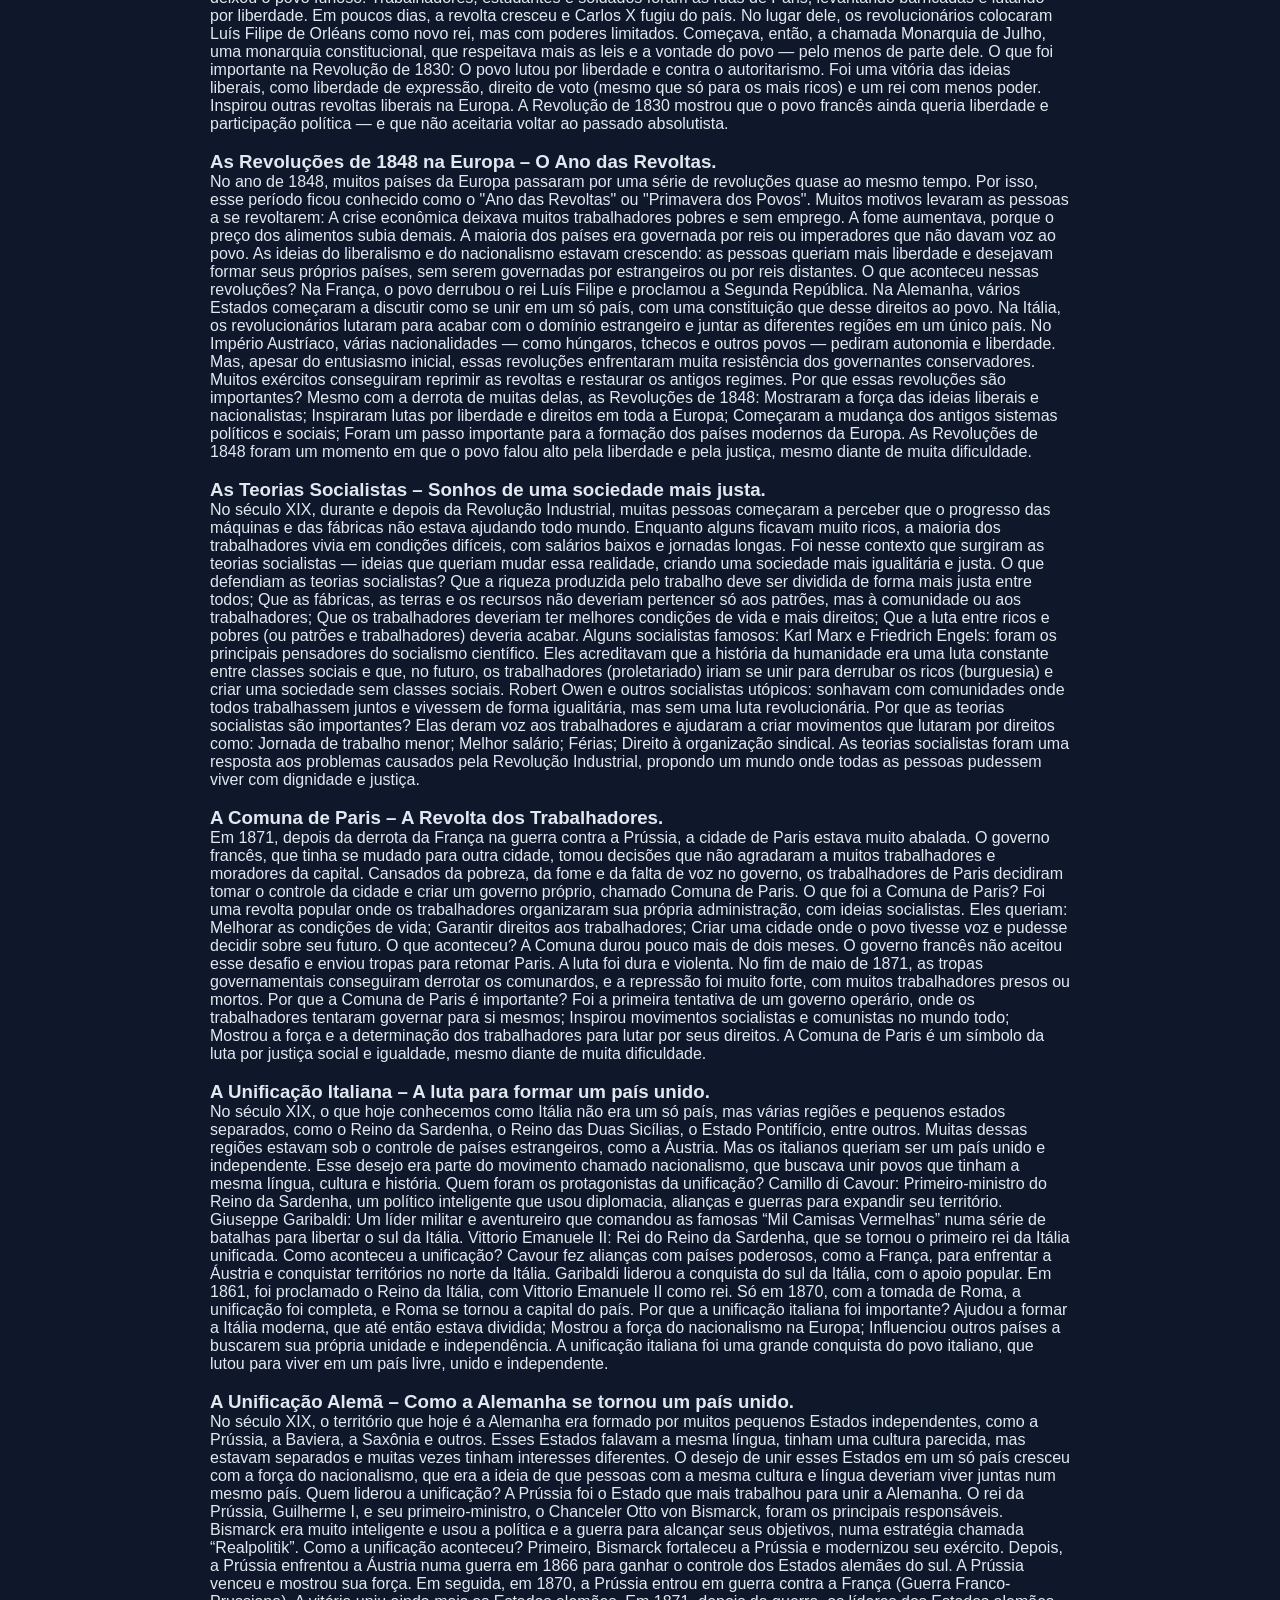
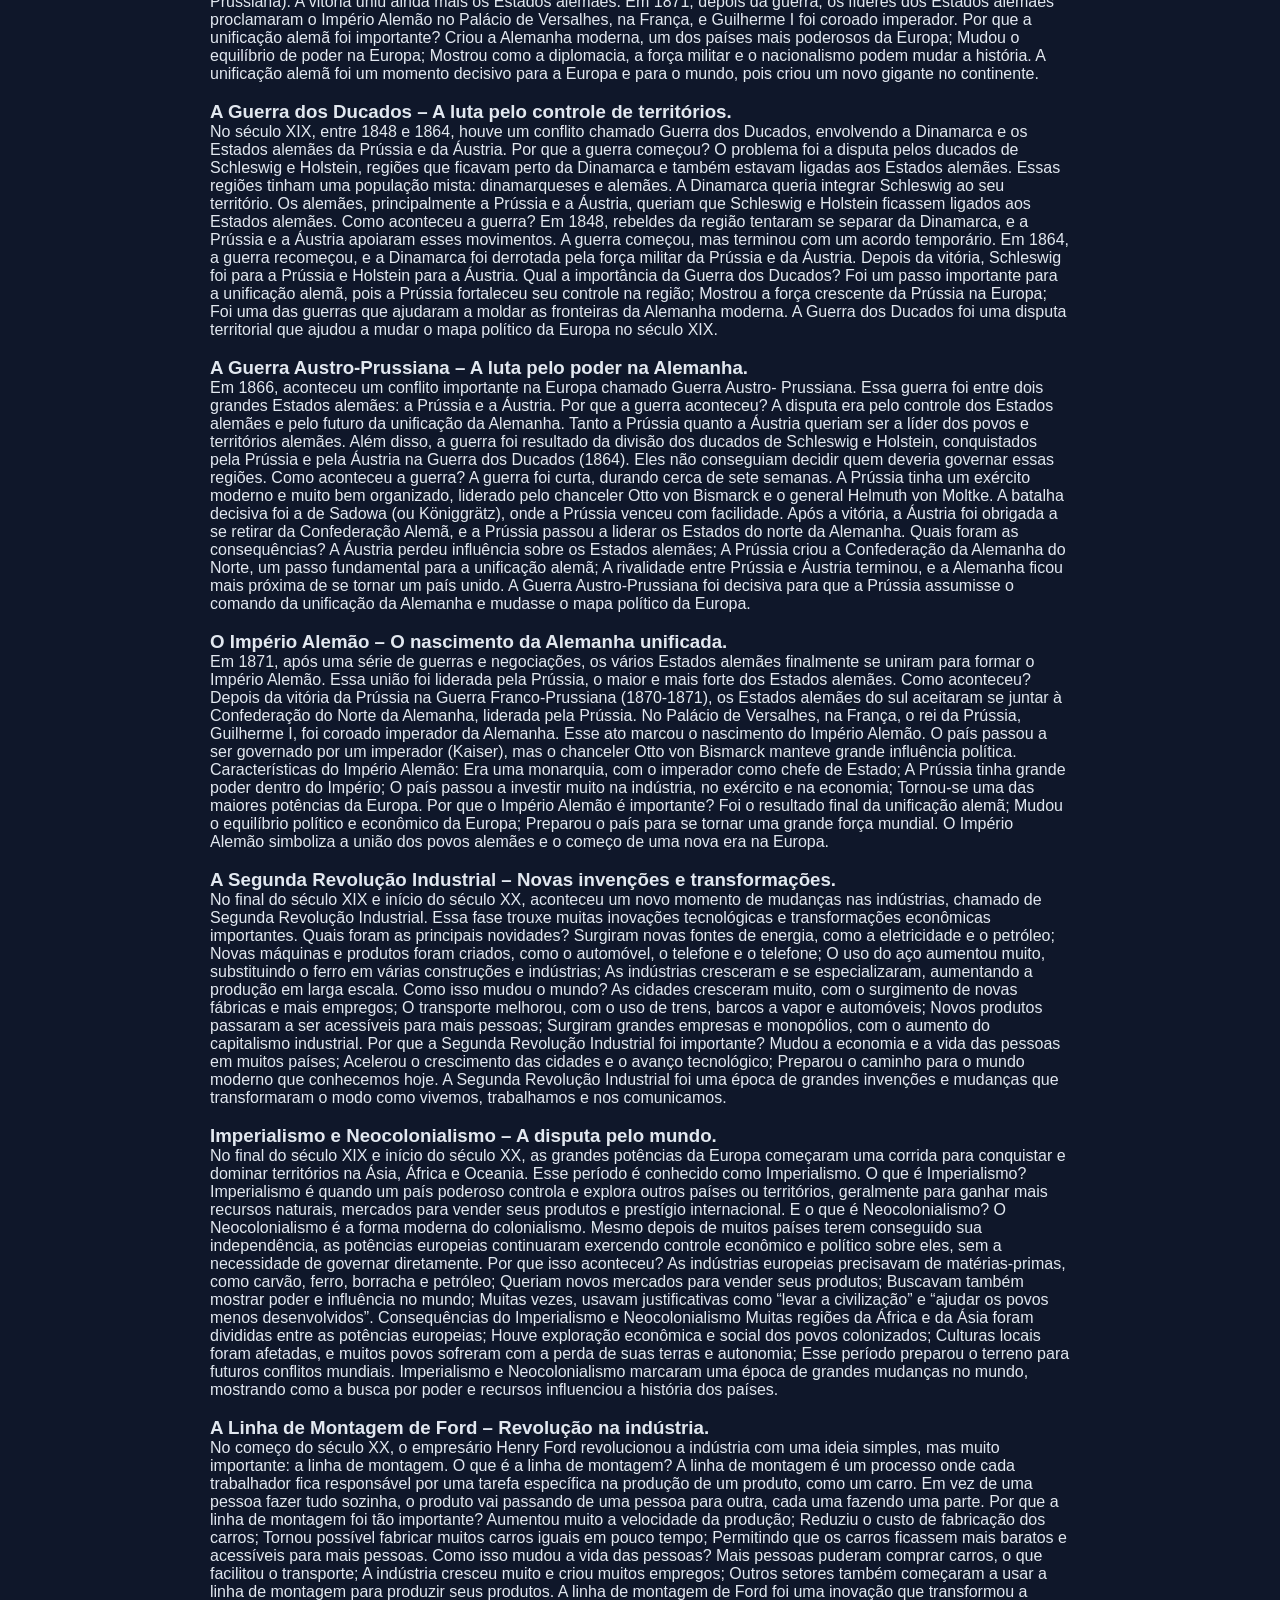
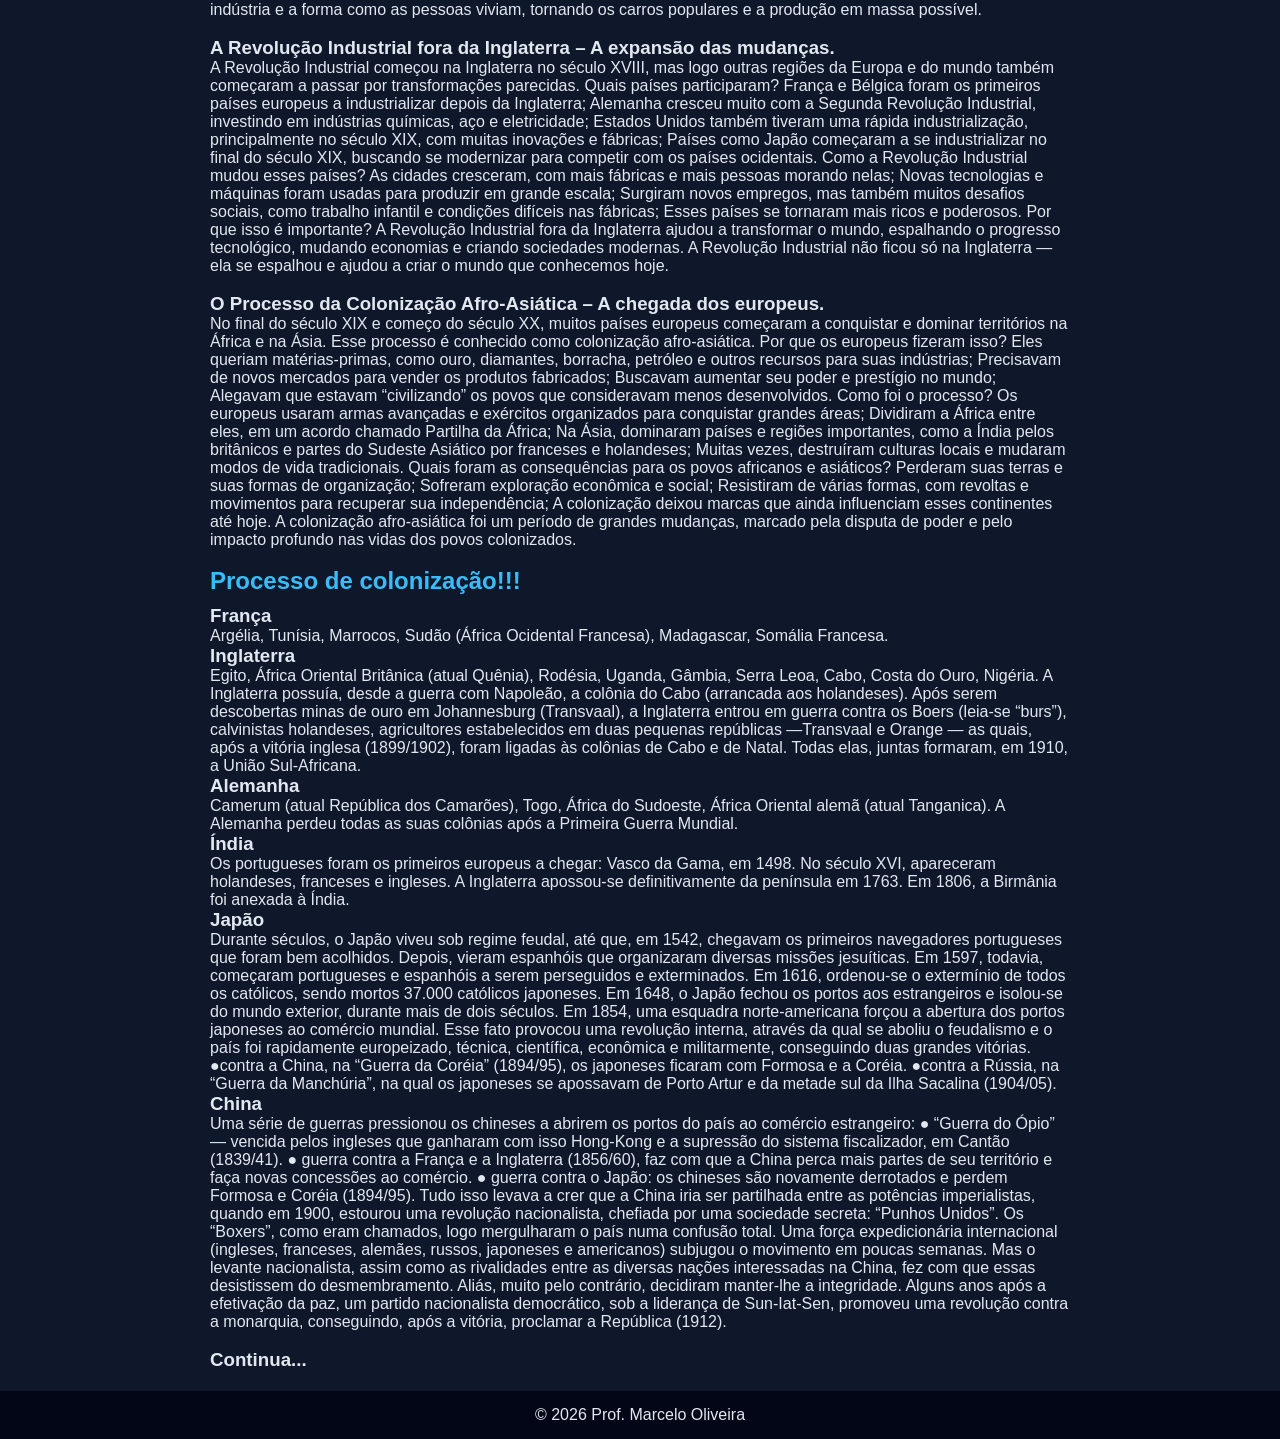
<file: idadecontemporanea.html>
<!doctype html>
<html lang="pt-br">
  <head>
    <meta charset="UTF-8" />
    <title>Idade Contemporânea</title>
    <link rel="stylesheet" href="style.css" />
  </head>

  <body>
    <header>
      <h1>🌎 Idade Contemporânea</h1>
      <nav>
        <a href="index.html">⬅ Voltar</a>
      </nav>
    </header>

    <main class="conteudo">
      <h2>A Idade Contemporânea: o mundo em transformação</h2>
      <br />
      <h3>Revolução Francesa – Quando o povo decidiu mudar a história.</h3>

      <p>
        No final do século XVIII, a França era um dos países mais ricos da
        Europa. Mas essa riqueza estava concentrada nas mãos de poucos: o rei,
        os nobres e o clero (a Igreja). Enquanto isso, a maior parte da
        população — o chamado Terceiro Estado, formado por camponeses,
        trabalhadores e a burguesia — vivia com pouco dinheiro, pagava muitos
        impostos e não tinha direitos políticos. O rei Luís XVI vivia no luxuoso
        Palácio de Versalhes, enquanto o povo enfrentava fome, desemprego e
        injustiças. Para piorar, a França estava cheia de dívidas, gastava
        demais e tinha enfrentado guerras caras, como a que ajudou os Estados
        Unidos a conquistar a independência. Nesse clima de insatisfação,
        começaram a surgir ideias novas. Filósofos iluministas como Voltaire,
        Rousseau e Montesquieu inspiravam o povo com pensamentos de liberdade,
        igualdade e justiça. Eles diziam: “Ninguém deve ter privilégios só por
        nascer nobre ou rico!” Em 1789, o povo francês decidiu que não aguentava
        mais. Cansados de fome, injustiça e desigualdade, eles se levantaram
        contra os privilégios da nobreza e do rei. Foi o início de um dos
        acontecimentos mais importantes da história: a Revolução Francesa. Essa
        revolução mudaria não só a França, mas inspiraria o mundo inteiro a
        lutar por liberdade, direitos e igualdade.
      </p>
      <br />
      <h3>
        Assembleia Nacional Constituinte – Quando o povo começou a escrever uma
        nova França.
      </h3>
      <p>
        Depois que a Revolução Francesa começou em 1789, os representantes do
        Terceiro Estado (o povo comum, sem privilégios) deram um passo muito
        importante: criaram a Assembleia Nacional Constituinte. Eles queriam
        acabar com os privilégios da nobreza e da Igreja e criar uma nova
        Constituição, ou seja, novas regras para o país. Foi uma verdadeira
        virada de jogo! Pela primeira vez, quem não tinha poder passou a decidir
        os rumos da França. Essa fase da Revolução foi marcada por grandes
        mudanças. Entre as ações mais importantes da Assembleia, estão: Abolição
        dos privilégios feudais: os nobres perderam direitos antigos, como
        cobrar impostos dos camponeses. Declaração dos Direitos do Homem e do
        Cidadão (1789): um dos documentos mais famosos da história, que dizia
        que todos os homens nascem livres e iguais em direitos. Foi inspirada
        pelas ideias do Iluminismo. Fim da monarquia absoluta: o rei Luís XVI
        continuou no trono, mas com menos poder. Agora ele teria que obedecer à
        nova Constituição. Criação da Constituição de 1791: a França passou a
        ser uma monarquia constitucional, com separação dos poderes (Executivo,
        Legislativo e Judiciário). Mas nem tudo foi tranquilo. O rei e a nobreza
        não gostaram dessas mudanças e começaram a conspirar contra a Revolução.
        O povo, desconfiado, ficou cada vez mais inquieto. Mesmo assim, a
        Assembleia Nacional Constituinte foi uma etapa muito importante, pois
        foi o primeiro passo na construção de uma França mais justa, com leis
        que tentavam garantir os direitos do povo.
      </p>
      <br />
      <h3>Era Napoleônica – O general que virou imperador.</h3>
      <p>
        Depois de muitos anos de revolução, lutas e mudanças na França, surgiu
        uma figura que mudaria não só o destino do país, mas de toda a Europa:
        Napoleão Bonaparte. Napoleão era um general muito inteligente e
        vitorioso. Em meio ao caos, ele ganhou a confiança do povo e do
        exército. Em 1799, com um golpe de Estado, assumiu o poder na França e
        deu início a uma nova fase da história: a Era Napoleônica. No começo,
        Napoleão prometeu manter as conquistas da Revolução Francesa, como a
        igualdade perante a lei e o fim dos privilégios da nobreza. Ele criou o
        Código Napoleônico, um conjunto de leis que organizou a justiça e serviu
        de modelo para vários países do mundo. Em 1804, Napoleão se coroou
        Imperador da França, mostrando que queria mais que ordem: queria poder
        absoluto. Mas, diferente dos antigos reis, ele dizia que seu império era
        baseado na meritocracia — o poder deveria ir para quem tinha talento,
        não para quem nascia nobre. Durante seu governo, Napoleão conquistou
        grande parte da Europa com seu exército. Ele levou as ideias da
        Revolução para outros países, mas também impôs seu domínio à força, o
        que causou muitas guerras. Um dos episódios mais importantes foi o
        Bloqueio Continental, em que Napoleão proibiu os países europeus de
        comercializarem com a Inglaterra. Portugal desobedeceu, e isso levou à
        vinda da família real portuguesa para o Brasil, em 1808. Mas nem
        Napoleão era invencível. Ele foi derrotado na Rússia, enfrentou
        resistência em vários países e, em 1815, após a famosa Batalha de
        Waterloo, foi derrotado de vez e exilado. A Era Napoleônica chegou ao
        fim, mas deixou marcas profundas na Europa e no mundo. Napoleão foi
        visto por uns como herói, por outros como tirano — mas sem dúvida, foi
        um dos personagens mais importantes da história moderna.
      </p>
      <br />
      <h3>
        Napoleão e a Revolução – O general que levou a Revolução na espada.
      </h3>
      <p>
        A Revolução Francesa transformou a França. Acabou com a monarquia
        absoluta, com os privilégios da nobreza e do clero, e espalhou ideias de
        liberdade, igualdade e fraternidade. Mas, depois de anos de revoltas,
        reis mortos e governos trocando de mãos, o país estava confuso e sem
        direção. Foi nesse momento que surgiu Napoleão Bonaparte, um jovem
        general vindo da ilha de Córsega. Inteligente, carismático e cheio de
        ambição, ele ganhou destaque ao vencer batalhas importantes e conquistar
        o apoio do exército e da população. Em 1799, Napoleão deu um golpe e
        tomou o poder na França, dando início a uma nova fase: o Consulado. Ele
        prometeu proteger as conquistas da Revolução, e em parte, cumpriu:
        acabou com o caos, garantiu alguns direitos civis e criou o Código
        Napoleônico, um conjunto de leis baseadas na igualdade perante a lei e
        no fim dos privilégios. Mas com o tempo, Napoleão foi se afastando das
        ideias revolucionárias. Em 1804, se coroou Imperador da França,
        mostrando que queria mandar sozinho. Mesmo assim, ele espalhou pelo
        resto da Europa muitas das ideias da Revolução — mas com soldados, não
        com livros. Napoleão levou suas guerras a vários países e, com elas, as
        ideias de fim dos privilégios e novas leis. Por isso, muitos dizem que
        ele “levou a Revolução na ponta da espada”. Ou seja, Napoleão foi um
        homem entre dois mundos: filho da Revolução, mas também construtor de um
        novo império. Ele usou as ideias revolucionárias para chegar ao poder,
        mas depois criou um governo forte e centralizado, parecido com uma
        monarquia. Mesmo com contradições, Napoleão ajudou a espalhar os ideais
        modernos pela Europa e marcou para sempre a história da França e do
        mundo.
      </p>
      <br />
      <h3>O Consulado – Napoleão assume o comando da França.</h3>
      <p>
        Depois de dez anos de muita confusão durante a Revolução Francesa, a
        França estava cansada de tanta instabilidade. O povo queria paz, ordem e
        um governo que funcionasse. Foi nesse cenário que apareceu Napoleão
        Bonaparte, um general famoso por suas vitórias militares e por sua
        habilidade de liderança. Em 1799, Napoleão deu um golpe de Estado e
        assumiu o poder com o apoio do exército. Começava, então, uma nova fase
        do governo francês: o Consulado. Nesse sistema, existiam três cônsules,
        mas quem realmente mandava era Napoleão, o Primeiro Cônsul. Ele dizia
        que estava defendendo as conquistas da Revolução, mas aos poucos foi
        concentrando todo o poder em suas mãos. Durante o Consulado, Napoleão
        fez várias mudanças importantes: Criou o Código Civil Napoleônico, que
        garantia a igualdade perante a lei e o fim dos privilégios de
        nascimento; Organizou as finanças, construiu estradas e incentivou a
        economia; Fundou escolas públicas para formar bons funcionários para o
        Estado; Fez um acordo com a Igreja Católica (Concordata), para garantir
        paz religiosa. O povo, cansado dos anos de crise, via Napoleão como um
        herói. Ele trazia estabilidade e progresso. Mas, por trás disso, também
        acabava com a liberdade política, controlando a imprensa e perseguindo
        quem o criticava. Em 1802, ele se declarou cônsul vitalício, e em 1804,
        deu o passo final: se autocoroou imperador da França, encerrando o
        período do Consulado e iniciando o Império Napoleônico. Assim, o
        Consulado foi uma ponte entre a Revolução e o Império. Foi o momento em
        que Napoleão ganhou a confiança do povo e preparou o caminho para se
        tornar imperador.
      </p>
      <br>
      <h3>O Império Napoleônico – O auge e a
queda de Napoleão.</h3>
<p>Em 1804, Napoleão Bonaparte deu um passo que surpreendeu a todos: ele se autocoroou
imperador da França. Sim, ele mesmo colocou a coroa em sua cabeça, mostrando que
não devia o poder a ninguém, nem à Igreja. Assim começava o Império Napoleônico, uma
das fases mais marcantes da história da Europa.
Napoleão era um líder inteligente e ambicioso. Ele queria unir a Europa sob o domínio
francês, e para isso, organizou um exército poderoso e saiu conquistando territórios por
todo o continente.
Durante o Império, Napoleão:
Venceu várias guerras e dominou países como Áustria, Prússia, Espanha, Itália e parte da
Alemanha;
Espalhou as ideias da Revolução Francesa, como o fim dos privilégios e a igualdade
perante a lei;
Criou o Bloqueio Continental (1806), proibindo os países da Europa de fazer comércio
com a Inglaterra, que era sua maior inimiga econômica.
Mas nem tudo saiu como ele queria. Alguns países resistiram, principalmente a Rússia.
Em 1812, Napoleão invadiu o território russo com um enorme exército, mas o frio, a fome
e a resistência dos russos destruíram suas tropas.
Depois dessa derrota, vários países se uniram contra ele. Em 1814, Napoleão foi
finalmente derrotado e obrigado a abdicar do trono. Ele foi mandado para o exílio na ilha
de Elba, encerrando o seu império.
Mas a história de Napoleão ainda teria um capítulo final, com a famosa Batalha de
Waterloo (1815), quando ele tentou voltar ao poder, mas foi derrotado de vez.
O Império Napoleônico marcou uma época em que a França tentou dominar a Europa, e
mesmo com o fim de seu governo, as ideias de liberdade, igualdade e fim dos privilégios
continuaram a influenciar o mundo.</p>
<br>
<h3>Os Cem Dias – A última tentativa de
Napoleão.</h3>
<p>Depois de ser derrotado em 1814, Napoleão foi enviado para a ilha de Elba, um pequeno
território no Mediterrâneo, onde deveria passar o resto da vida longe da França. Mas
Napoleão era um homem cheio de energia e ambição. Em menos de um ano, ele escapou
de Elba e voltou à França, decidido a retomar o poder.
Em 1815, Napoleão entrou em Paris com o apoio de muitos soldados e do povo, que
ainda acreditavam nele. Esse período em que ele governou novamente ficou conhecido
como os “Cem Dias”, porque durou pouco mais de três meses.

Napoleão tentou reconstruir seu império, mas os países europeus que ele havia
enfrentado antes não estavam dispostos a deixá-lo governar novamente. Formaram uma
grande coalizão para enfrentá-lo.
A luta decisiva aconteceu na famosa Batalha de Waterloo, na Bélgica, em junho de 1815.
Napoleão foi derrotado de forma definitiva pelos exércitos da Inglaterra e da Prússia.
Depois dessa derrota, Napoleão foi preso e enviado para a ilha de Santa Helena, no meio
do oceano Atlântico, onde passou o resto da vida, longe da política e da França.
Assim, os Cem Dias foram a última chance de Napoleão tentar voltar ao poder, mas seu
tempo como governante havia terminado para sempre.</p>
<br>
<h3>O Bloqueio Continental.</h3>
<p>Durante o Império Napoleônico, Napoleão Bonaparte tentou enfraquecer a Inglaterra, sua
grande inimiga, não só no campo de batalha, mas também no comércio. Para isso, ele
criou uma estratégia chamada Bloqueio Continental.
O que era esse bloqueio? Napoleão mandou que todos os países da Europa controlados
por ele não fizessem comércio com a Inglaterra. A ideia era cortar a economia inglesa,
impedindo que seus produtos chegassem ao continente europeu.
Mas o Bloqueio Continental não foi fácil de ser aplicado. Muitos países dependiam do
comércio com a Inglaterra para sobreviver, como Portugal e Espanha. Por isso, houve
muita resistência.
Além disso, a Inglaterra conseguiu continuar seu comércio por meio de rotas marítimas
alternativas e com seus aliados, o que fez o bloqueio perder força.
Na verdade, o bloqueio prejudicou mais alguns países europeus do que a própria
Inglaterra, causando problemas econômicos e até ajudando a aumentar o
descontentamento contra Napoleão.
O Bloqueio Continental mostra como a luta entre países na época não era só feita com
guerras, mas também com estratégias econômicas para tentar dominar o mercado.</p>
<br>
<h3>Congresso de Viena – Organizando a
Europa depois de Napoleão.</h3>
<p>Depois da derrota de Napoleão, em 1814, os países europeus precisavam decidir como
reorganizar o continente e evitar novas guerras. Por isso, representantes das principais
potências — como Áustria, Rússia, Prússia e Inglaterra — se reuniram na cidade de Viena,
na Áustria, para um grande encontro chamado Congresso de Viena.
O objetivo do congresso era restaurar a paz e a ordem na Europa, reorganizando os
territórios que Napoleão havia conquistado e devolvendo as fronteiras como eram antes
da Revolução Francesa.
No Congresso de Viena, os líderes decidiram:
Restaurar as monarquias que haviam sido derrubadas por Napoleão;
Criar um sistema para evitar que um país ficasse muito poderoso e ameaçasse a paz —
isso ficou conhecido como o equilíbrio de poder;
Estabelecer regras para resolver conflitos entre os países, para evitar guerras como as que
haviam acontecido.
O Congresso de Viena marcou o início de um período chamado Restauração, quando os
reis voltaram a governar e tentaram apagar as ideias revolucionárias.
Embora o congresso tenha conseguido manter a paz na Europa por algumas décadas, ele
também gerou insatisfação em muitos povos que queriam liberdade e mudanças, o que
mais tarde causaria novas revoluções.</p>
<br>
<h3>A Santa Aliança – Unidos para manter a
ordem.</h3>
<p>Após o Congresso de Viena, os principais líderes da Europa queriam garantir que a paz
fosse mantida e que as ideias revolucionárias, como a liberdade e a igualdade, não
causassem mais guerras.
Por isso, em 1815, o czar da Rússia, Alexandre I, o imperador da Áustria, Francisco I, e o
rei da Prússia, Frederico Guilherme III, criaram a Santa Aliança.
Essa aliança era um acordo para que esses países se ajudassem mutuamente para:
Proteger as monarquias e os governos tradicionais;
Combater movimentos revolucionários e rebeliões;
Manter a ordem e o sistema político estabelecido após o Congresso de Viena.

A Santa Aliança representou a união dos reis europeus contra as mudanças que
pudessem ameaçar seu poder. Eles acreditavam que só com essa cooperação poderiam
evitar novas guerras e revoluções.
Apesar de ter ajudado a manter a paz por um tempo, a Santa Aliança também limitou a
liberdade de muitos povos que desejavam mudanças sociais e políticas.</p>
<br>
<h3>A Independência da América
Espanhola – A luta por liberdade.</h3>
<p>No início do século XIX, os países da América que eram colônias da Espanha começaram
a buscar sua independência. Assim como os Estados Unidos e o Brasil, esses povos
queriam ser livres para governar a si mesmos e acabar com o controle da Espanha.
Vários fatores ajudaram a despertar esse desejo de independência:
As ideias do Iluminismo, que falavam sobre liberdade, igualdade e direitos dos cidadãos;
O exemplo da Revolução Francesa e da Independência dos Estados Unidos;
As dificuldades econômicas e sociais que os colonos enfrentavam sob o domínio
espanhol;
A invasão da Espanha pelas tropas de Napoleão, que enfraqueceu o controle espanhol
sobre as colônias.
Líderes importantes como Simón Bolívar e José de San Martín lideraram batalhas e
movimentos para libertar os países sul-americanos.
A independência foi conquistada em etapas e com muitas lutas entre 1810 e 1830. Países
como Venezuela, Colômbia, Argentina, Chile, Peru e México tornaram-se nações livres.
No entanto, o processo não foi fácil, e após a independência, esses países enfrentaram
desafios para organizar seus governos e garantir a paz.
A independência da América Espanhola foi um passo importante para a construção das
nações que conhecemos hoje na América do Sul e Central.
Prof: Marcelo Oliveira
História Geral.

Narrativa: O Processo de Emancipação da América Espanhola
O processo de emancipação da América Espanhola aconteceu no início do século XIX e
foi o caminho que os povos colonizados pela Espanha seguiram para conquistar sua
independência.

Durante muitos anos, os espanhóis dominaram grande parte da América, explorando
suas riquezas e controlando a vida das pessoas. Mas, com o tempo, os colonos
começaram a querer liberdade e autonomia.
Esse processo teve vários fatores importantes:
Influência das ideias iluministas, que falavam sobre liberdade, igualdade e fim dos reis
absolutos;
O exemplo da Revolução Francesa e da Independência dos Estados Unidos, que
mostraram que era possível lutar contra o domínio estrangeiro;
O domínio de Napoleão sobre a Espanha, que deixou a metrópole fraca e confusa,
abrindo espaço para os movimentos de independência nas colônias;
O descontentamento dos criollos (filhos de espanhóis nascidos na América), que não
podiam ocupar cargos importantes no governo, mesmo sendo ricos e influentes.
Entre 1810 e 1830, surgiram vários movimentos de luta, liderados por figuras como Simón
Bolívar e José de San Martín, que organizaram exércitos e batalhas contra os espanhóis.
A independência não aconteceu de uma vez só. Cada região teve seu próprio caminho,
com guerras e dificuldades. Mas, aos poucos, surgiram países como Argentina, Chile,
México, Venezuela, Colômbia, Peru e muitos outros.
Apesar da liberdade, esses novos países ainda enfrentaram muitos desafios, como
guerras internas, pobreza e dificuldade para organizar governos estáveis.
O processo de emancipação da América Espanhola foi um momento marcante na história
da América Latina e ajudou a formar os países que conhecemos hoje.</p>
<br>
<h3>Os Povos Pré-Colombianos – Grandes
Civilizações Antes da Chegada de Colombo.</h3>
<p>Muito antes dos europeus atravessarem o oceano e chegarem à América, o continente já
era lar de civilizações grandiosas, complexas e fascinantes. Esses povos são chamados
de pré-colombianos, porque viveram na América antes da chegada de Cristóvão
Colombo, em 1492.
E ao contrário do que muita gente pensa, esses povos não viviam em “selvas isoladas” ou
em pequenos grupos. Alguns deles construíram cidades enormes, desenvolveram
calendários, escrita, agricultura sofisticada, arquitetura monumental e crenças religiosas
ricas e complexas.
Vamos conhecer os três principais:
⸻

Maias – Os Mestres do Tempo e da Astronomia
Os maias viveram principalmente na região que hoje corresponde ao sul do México,
Guatemala e Honduras. Eram excelentes matemáticos e astrônomos. Criaram um
calendário extremamente preciso, baseado nos movimentos do Sol e da Lua.
Sabiam construir grandes cidades, como Tikal e Palenque, com pirâmides, templos e
palácios. Tinham uma forma de escrita com símbolos chamados glifos, usavam o zero
(muito antes dos europeus!) e cultivavam milho, feijão e cacau.
Sua religião era politeísta e envolvia sacrifícios humanos, pois acreditavam que os deuses
exigiam sangue para manter o equilíbrio do mundo.
⸻
Astecas – O Império do Sol e da Guerra
Os astecas dominaram a região do atual México. Sua capital, Tenochtitlán, foi construída
sobre um lago e era maior do que muitas cidades europeias na época!
Os astecas eram guerreiros poderosos e cobravam tributos de povos vizinhos. Cultivavam
em ilhas artificiais chamadas chinampas, que tornavam a agricultura muito eficiente.
Adoravam diversos deuses, e o deus do Sol e da guerra, Huitzilopochtli, era o mais
importante. Os astecas acreditavam que o Sol precisava de energia para continuar
nascendo, por isso realizavam sacrifícios humanos em larga escala, algo que chocou os
espanhóis quando chegaram.
⸻
Incas – Os Engenheiros dos Andes
Os incas construíram um dos maiores impérios da América, nos Andes, abrangendo
territórios do Peru, Bolívia, Chile, Equador e Argentina.
Sem roda nem escrita tradicional, os incas conseguiram construir estradas, pontes
suspensas, aquedutos e terraços agrícolas para cultivar em montanhas. Eles usavam o
quipu, um sistema de cordas e nós, para registrar informações e controlar o império.
A capital era Cusco, e um dos centros mais famosos é Machu Picchu, uma cidade
sagrada construída no alto das montanhas.
A sociedade inca era organizada, com um governo central forte, agricultura coletiva e uma
religião voltada ao culto do Sol (Inti).
⸻
Muito Antes da “Descoberta” da América...
Esses povos mostraram ao mundo que a história da América não começou com Colombo
ou com os europeus, mas muito antes, com civilizações que criaram culturas ricas,
complexas e que merecem ser lembradas e estudadas.
Eles deixaram heranças até hoje presentes em nossa cultura, nossa alimentação (como o
milho, a batata e o chocolate!) e na forma como vemos a história do nosso continente.</p>
<br>
<h3>A Independência do México – Um grito por liberdade.</h3>
<p>No início do século XIX, o México ainda era uma colônia da Espanha e era chamado de
Vice-Reino da Nova Espanha. A maioria da população era formada por indígenas,
mestiços e pobres, que viviam em condições difíceis, enquanto o poder estava nas mãos
dos espanhóis e dos ricos criollos (filhos de espanhóis nascidos na América).
As ideias de liberdade e igualdade, que vinham da Revolução Francesa e do Iluminismo,
começaram a influenciar os mexicanos. Além disso, a ocupação da Espanha por
Napoleão Bonaparte enfraqueceu o controle espanhol sobre suas colônias.
Foi nesse cenário que, em 1810, um padre chamado Miguel Hidalgo y Costilla deu início
ao movimento de independência. Ele fez o famoso “Grito de Dolores”, chamando o povo
para lutar contra o domínio espanhol.
O movimento começou com grande apoio popular, especialmente dos camponeses.
Porém, Hidalgo foi capturado e morto em 1811. Mesmo assim, a luta continuou com
outros líderes, como José María Morelos e, depois, Agustín de Iturbide.
Após muitos anos de guerras e conflitos, o México finalmente conquistou sua
independência da Espanha em 1821.
Mas a independência não trouxe paz imediata. O país passou por muitas mudanças,
golpes e conflitos internos até conseguir se estabilizar.

A independência do México foi uma vitória importante na luta dos povos latino-
americanos por liberdade e autodeterminação.</p>
<br>
<h3>Venezuela, Colômbia e Equador – A luta de um povo por liberdade.</h3>
<p>No início do século XIX, a Venezuela, a Colômbia e o Equador ainda faziam parte do
Império Espanhol e viviam sob o controle da Espanha. A população sofria com injustiças
sociais, altos impostos e falta de participação política. Apenas os espanhóis e alguns
criollos ricos tinham poder.
Com o tempo, as ideias do Iluminismo, da Revolução Francesa e da Independência dos
Estados Unidos começaram a inspirar os povos da América a lutar por liberdade.

A invasão da Espanha por Napoleão Bonaparte, em 1808, também foi um fator decisivo.
Com a Espanha ocupada, o controle sobre as colônias ficou mais fraco.
Foi nesse momento que surgiu um grande líder: Simón Bolívar, um criollo venezuelano
que sonhava com a independência e a união dos povos da América do Sul.
Na Venezuela, Bolívar iniciou sua luta em 1810, e após muitos combates, o país
conseguiu se libertar da Espanha em 1821, com a vitória na Batalha de Carabobo.
Na Colômbia, a independência começou a ser buscada em 1810, mas só foi conquistada
de fato em 1819, com a vitória de Bolívar na Batalha de Boyacá.
No Equador, a luta começou em 1809, mas só em 1822, com o apoio dos exércitos de
Bolívar e do general Antonio José de Sucre, o país conseguiu se libertar, após a Batalha de
Pichincha.
Durante um tempo, esses três países fizeram parte de uma mesma república chamada
Grã-Colômbia, idealizada por Bolívar. Porém, com o tempo, se separaram e se tornaram
nações independentes.
A luta pela independência nesses países foi marcada por coragem, sacrifício e o desejo
de construir uma América livre.</p>
<br>
<h3>As Províncias do Rio da Prata – O nascimento de novas nações.</h3>
<p>No início do século XIX, uma grande região no sul da América do Sul era chamada de Vice-
Reino do Rio da Prata. Ela incluía os territórios que hoje conhecemos como Argentina,

Uruguai, Paraguai e parte da Bolívia. Essa região era controlada pela Espanha e fazia parte
do seu grande império colonial.
Como em outras partes da América, os habitantes do Rio da Prata começaram a se
inspirar nas ideias do Iluminismo, na Revolução Francesa e na Independência dos
Estados Unidos. Eles também queriam liberdade, justiça e o fim do domínio espanhol.
Um fator importante foi a invasão da Espanha por Napoleão Bonaparte, em 1808. Com o
rei espanhol preso, as colônias aproveitaram a confusão para iniciar seus próprios
governos.
Em 1810, aconteceu a Revolução de Maio, em Buenos Aires. Os líderes criaram uma junta
de governo e começaram a tomar decisões sem depender da Espanha. Esse foi o início do
processo de independência da região.
As lutas continuaram por vários anos, e a independência foi declarada oficialmente em
1816, dando origem às Províncias Unidas do Rio da Prata, que futuramente dariam origem
à Argentina.
Porém, nem todas as regiões seguiram unidas:

O Paraguai seguiu um caminho próprio e declarou sua independência em 1811.
O Uruguai ficou entre disputas com o Brasil e a Argentina e só se tornou independente em
1828.
A Bolívia, que fazia parte do Alto Peru, conquistou sua independência em 1825, com a
ajuda de Simón Bolívar.
A independência das Províncias do Rio da Prata foi marcada por batalhas, conflitos entre
diferentes grupos e o desejo de criar países livres e soberanos no sul da América.</p>
<br>
<h3>Chile e Peru – A luta pela independência nos Andes.</h3>
<p>No começo do século XIX, o Chile e o Peru ainda eram colônias da Espanha. O povo
dessas regiões vivia sob o controle de governadores espanhóis, enfrentava desigualdades
sociais e tinha pouco poder de decisão sobre suas próprias vidas.
Assim como em outras partes da América, o clima de revolta cresceu com a influência de
ideias do Iluminismo, os exemplos da Independência dos Estados Unidos, da Revolução
Francesa, e com a invasão da Espanha por Napoleão, que enfraqueceu o controle da
metrópole sobre as colônias.
A Independência do Chile
Em 1810, líderes chilenos começaram o movimento de independência, formando um
governo local. No entanto, a Espanha ainda tentou retomar o controle. A luta só terminou
de verdade com a vitória das forças lideradas por Bernardo O’Higgins (chileno) e José de
San Martín (argentino), na Batalha de Maipú, em 1818.
Com essa vitória, o Chile tornou-se independente e O’Higgins assumiu como o primeiro
líder do novo governo.
A Independência do Peru
Já o Peru era o centro do poder espanhol na América do Sul, o que tornou sua
independência mais difícil. A libertação do Peru contou com o apoio de dois grandes
líderes sul-americanos: José de San Martín, vindo do sul, e Simón Bolívar, vindo do norte.
San Martín chegou a proclamar a independência do Peru em 1821, mas ainda havia
resistência dos espanhóis. Foi Simón Bolívar e seu general Antonio José de Sucre que
lideraram as batalhas finais. A vitória veio em 1824, na Batalha de Ayacucho, que pôs fim
ao domínio espanhol na América do Sul.
Essas lutas mostraram que a união entre diferentes povos e líderes foi essencial para
conquistar a liberdade. Chile e Peru se tornaram países independentes e ajudaram a
completar o ciclo de emancipação da América Espanhola.</p>
<br>
<h3>A Independência do Haiti – A revolta dos escravizados.</h3>
<p>Imagine um lugar onde quase toda a população era formada por escravizados, forçados a
trabalhar nas lavouras de cana-de-açúcar para enriquecer os colonizadores europeus.
Esse lugar era a colônia francesa de São Domingos, localizada na ilha de Hispaniola, no
Caribe — onde hoje está o país chamado Haiti.
No final do século XVIII, as ideias da Revolução Francesa começaram a chegar à colônia,
falando sobre liberdade, igualdade e fraternidade. Mas como falar de liberdade quando
milhões de pessoas viviam em escravidão?
Foi então que, em 1791, começou uma revolta liderada pelos próprios escravizados. O
principal líder foi Toussaint Louverture, um homem negro, ex-escravizado, que se tornou
um grande estrategista militar.
Durante anos, os revoltosos lutaram contra tropas da França, da Espanha e da Inglaterra,
que queriam manter o controle da ilha. Mesmo com dificuldades, os escravizados
resistiram bravamente.
Após a morte de Toussaint, o combate continuou com outro líder, Jean-Jacques
Dessalines. Em 1804, os haitianos venceram os franceses e declararam a independência
do Haiti, criando o primeiro país das Américas a abolir a escravidão e o primeiro país
governado por negros.
A independência do Haiti foi um marco histórico: mostrou ao mundo que pessoas
escravizadas podiam se libertar e governar a si mesmas. Por isso, muitos países europeus
e até o Brasil, onde ainda havia escravidão, ficaram assustados com esse exemplo.
O Haiti foi o primeiro país da América Latina a conquistar a independência, e sua história
é um símbolo de resistência, coragem e luta pela liberdade.</p>
<br>
<h3>Panamá — O sonho de Bolívar e o caminho da divisão.</h3>
<p>Depois de ajudar na independência de vários países da América do Sul, como Venezuela,
Colômbia, Equador, Peru e Bolívia, o líder Simón Bolívar tinha um sonho ainda maior: unir
todos os povos da América recém-independente em uma grande confederação, forte e
protegida contra ameaças externas, como os antigos impérios europeus.
Esse sonho começou a tomar forma em 1826, no Congresso do Panamá. Bolívar reuniu
representantes de vários países da América Hispânica com a ideia de criar um acordo de
união, defesa mútua e cooperação entre os novos Estados americanos.
Mas, infelizmente, o plano não deu certo. Os países tinham interesses diferentes,
disputas internas e não queriam abrir mão de sua autonomia. Alguns líderes temiam que

Bolívar se tornasse um novo tipo de imperador. Outros estavam mais preocupados com
seus próprios problemas políticos e econômicos.
O Congresso do Panamá terminou sem grandes resultados, e o sonho de Bolívar de uma
América unida se desfez.
O que aconteceu depois foi o oposto do que ele queria: os territórios que haviam sido
libertados juntos começaram a se dividir. A Grã-Colômbia, formada por Venezuela,
Colômbia, Equador e Panamá, se desmembrou entre 1830 e 1831, formando países
independentes.
No caso do Panamá, ele permaneceu parte da Colômbia por um tempo, mas mais tarde,
com apoio dos Estados Unidos, se separou definitivamente em 1903.
O sonho de união de Bolívar não se realizou. Em vez disso, o que triunfou foi a formação
de vários Estados independentes, cada um seguindo seu próprio caminho. Esse processo
ficou conhecido como o “triunfo do desmembramento”.
Mesmo assim, a tentativa de Bolívar mostrou uma visão ousada para a época — a de uma
América Latina unida, solidária e soberana.</p>
<br>
<h3>Narrativa: O que é o Liberalismo? As ideias que mudaram o mundo.</h3>
<p>Imagine viver em um lugar onde um rei manda em tudo, onde as pessoas não podem
escolher seus governantes, pagar altos impostos, e onde apenas os mais ricos têm
direitos.
Foi nesse tipo de mundo que, no final do século XVIII e no século XIX, surgiu uma ideia
poderosa chamada liberalismo.
O liberalismo é um conjunto de ideias que defende a liberdade, a igualdade diante da lei,
o direito de propriedade e a participação do povo no governo. Ou seja, os liberais
acreditavam que ninguém deveria ter poder absoluto (como os reis) e que todos deveriam
ter direitos garantidos.
Essas ideias começaram a se espalhar com as Revoluções Liberais, como a Revolução
Americana (1776) e a Revolução Francesa (1789), que lutaram contra reis absolutistas e
queriam formar governos baseados na vontade do povo.
O que o liberalismo defendia:
Fim do absolutismo (governo com poder total nas mãos do rei);
Liberdade de expressão e de pensamento;
Direito à propriedade privada;
Economia livre, sem muita interferência do governo (isso é o liberalismo econômico);
Governo com leis e representantes eleitos, como em uma constituição.

As ideias liberais foram muito importantes para as mudanças políticas do mundo
moderno. Elas ajudaram a acabar com o poder dos reis absolutos e influenciaram a
criação de parlamentos, constituições e direitos civis em vários países.
O liberalismo foi uma revolução nas ideias. Ele abriu caminho para sociedades mais
justas, onde o povo passou a ter voz e onde as liberdades começaram a ser valorizadas.</p>
<br>
<h3>RESTAURAÇÃO EUROPÉIA</h3>
<p>O Congresso de Viena(1814/15) promoveu a Restauração Européia, recolocando em seus
tronos as dinastias destronadas pela Revolução Francesa ou por Napoleão e
restabelecendo o absolutismo na Europa (exceções: Grã-Bretanha / monarquia
parlamentarista; França / monarquia constitucional sob Luís XVIII;e Suíça / confederação
republicana). Esse ensaio de volta ao Antigo Regime provocou a hostilidade da burguesia
e do povo. Para assegurar a continuidade da Restauração, as três principais potências
absolutistas (Áustria, Prússia e Rússia) organizaram a Santa Aliança que, aplicando o
“Princípio de Intervenção”, criado pelo chanceler austríaco Metternich,combateria os
movimentos liberais. A Santa Aliança sufocou rebeliões antiabsolutistas em Nápolese na
Espanha, mas acabou desfazendo-se quando a Rússia, contrariando os princípios da
organização apoiou a independência da Grécia contra a Turquia.</p>
<br>
<h3>A Revolução de 1830 – O povo nas ruas por liberdade.</h3>
<p>Depois da queda de Napoleão Bonaparte, em 1815, a França voltou a ser uma monarquia.
Os reis da família Bourbon foram colocados de volta no trono com apoio de outros países
europeus. Mas nem todo mundo estava feliz com isso.
O rei Carlos X, que assumiu em 1824, era muito conservador. Ele queria voltar ao antigo
regime, ou seja, dar muito poder à Igreja, à nobreza e tirar os direitos que o povo havia
conquistado durante a Revolução Francesa.
Em 1830, Carlos X tentou acabar com a liberdade de imprensa, diminuir o poder do
parlamento e aumentar a força da monarquia. Isso deixou o povo furioso!
Trabalhadores, estudantes e soldados foram às ruas de Paris, levantando barricadas e
lutando por liberdade. Em poucos dias, a revolta cresceu e Carlos X fugiu do país.
No lugar dele, os revolucionários colocaram Luís Filipe de Orléans como novo rei, mas
com poderes limitados. Começava, então, a chamada Monarquia de Julho, uma
monarquia constitucional, que respeitava mais as leis e a vontade do povo — pelo menos
de parte dele.
O que foi importante na Revolução de 1830:

O povo lutou por liberdade e contra o autoritarismo.
Foi uma vitória das ideias liberais, como liberdade de expressão, direito de voto (mesmo
que só para os mais ricos) e um rei com menos poder.
Inspirou outras revoltas liberais na Europa.
A Revolução de 1830 mostrou que o povo francês ainda queria liberdade e participação
política — e que não aceitaria voltar ao passado absolutista.</p>
<br>
<h3>As Revoluções de 1848 na Europa – O Ano das Revoltas.</h3>
<p>No ano de 1848, muitos países da Europa passaram por uma série de revoluções quase
ao mesmo tempo. Por isso, esse período ficou conhecido como o "Ano das Revoltas" ou
"Primavera dos Povos".
Muitos motivos levaram as pessoas a se revoltarem:
A crise econômica deixava muitos trabalhadores pobres e sem emprego.
A fome aumentava, porque o preço dos alimentos subia demais.
A maioria dos países era governada por reis ou imperadores que não davam voz ao povo.
As ideias do liberalismo e do nacionalismo estavam crescendo: as pessoas queriam mais
liberdade e desejavam formar seus próprios países, sem serem governadas por
estrangeiros ou por reis distantes.
O que aconteceu nessas revoluções?
Na França, o povo derrubou o rei Luís Filipe e proclamou a Segunda República.
Na Alemanha, vários Estados começaram a discutir como se unir em um só país, com
uma constituição que desse direitos ao povo.

Na Itália, os revolucionários lutaram para acabar com o domínio estrangeiro e juntar as
diferentes regiões em um único país.
No Império Austríaco, várias nacionalidades — como húngaros, tchecos e outros povos —
pediram autonomia e liberdade.
Mas, apesar do entusiasmo inicial, essas revoluções enfrentaram muita resistência dos
governantes conservadores. Muitos exércitos conseguiram reprimir as revoltas e restaurar
os antigos regimes.
Por que essas revoluções são importantes?
Mesmo com a derrota de muitas delas, as Revoluções de 1848:
Mostraram a força das ideias liberais e nacionalistas;
Inspiraram lutas por liberdade e direitos em toda a Europa;
Começaram a mudança dos antigos sistemas políticos e sociais;
Foram um passo importante para a formação dos países modernos da Europa.
As Revoluções de 1848 foram um momento em que o povo falou alto pela liberdade e pela
justiça, mesmo diante de muita dificuldade.</p>
<br>
<h3>As Teorias Socialistas – Sonhos de uma sociedade mais justa.</h3>
<p>No século XIX, durante e depois da Revolução Industrial, muitas pessoas começaram a
perceber que o progresso das máquinas e das fábricas não estava ajudando todo mundo.
Enquanto alguns ficavam muito ricos, a maioria dos trabalhadores vivia em condições
difíceis, com salários baixos e jornadas longas.
Foi nesse contexto que surgiram as teorias socialistas — ideias que queriam mudar essa
realidade, criando uma sociedade mais igualitária e justa.
O que defendiam as teorias socialistas?
Que a riqueza produzida pelo trabalho deve ser dividida de forma mais justa entre todos;
Que as fábricas, as terras e os recursos não deveriam pertencer só aos patrões, mas à
comunidade ou aos trabalhadores;
Que os trabalhadores deveriam ter melhores condições de vida e mais direitos;
Que a luta entre ricos e pobres (ou patrões e trabalhadores) deveria acabar.
Alguns socialistas famosos:
Karl Marx e Friedrich Engels: foram os principais pensadores do socialismo científico. Eles
acreditavam que a história da humanidade era uma luta constante entre classes sociais e

que, no futuro, os trabalhadores (proletariado) iriam se unir para derrubar os ricos
(burguesia) e criar uma sociedade sem classes sociais.
Robert Owen e outros socialistas utópicos: sonhavam com comunidades onde todos
trabalhassem juntos e vivessem de forma igualitária, mas sem uma luta revolucionária.
Por que as teorias socialistas são importantes?
Elas deram voz aos trabalhadores e ajudaram a criar movimentos que lutaram por direitos
como:
Jornada de trabalho menor;
Melhor salário;
Férias;
Direito à organização sindical.
As teorias socialistas foram uma resposta aos problemas causados pela Revolução
Industrial, propondo um mundo onde todas as pessoas pudessem viver com dignidade e
justiça.</p>
<br>
<h3>A Comuna de Paris – A Revolta dos Trabalhadores.</h3>
<p>Em 1871, depois da derrota da França na guerra contra a Prússia, a cidade de Paris estava
muito abalada. O governo francês, que tinha se mudado para outra cidade, tomou
decisões que não agradaram a muitos trabalhadores e moradores da capital.
Cansados da pobreza, da fome e da falta de voz no governo, os trabalhadores de Paris
decidiram tomar o controle da cidade e criar um governo próprio, chamado Comuna de
Paris.
O que foi a Comuna de Paris?
Foi uma revolta popular onde os trabalhadores organizaram sua própria administração,
com ideias socialistas. Eles queriam:
Melhorar as condições de vida;
Garantir direitos aos trabalhadores;
Criar uma cidade onde o povo tivesse voz e pudesse decidir sobre seu futuro.
O que aconteceu?
A Comuna durou pouco mais de dois meses. O governo francês não aceitou esse desafio
e enviou tropas para retomar Paris. A luta foi dura e violenta.
No fim de maio de 1871, as tropas governamentais conseguiram derrotar os comunardos,
e a repressão foi muito forte, com muitos trabalhadores presos ou mortos.

Por que a Comuna de Paris é importante?
Foi a primeira tentativa de um governo operário, onde os trabalhadores tentaram governar
para si mesmos;
Inspirou movimentos socialistas e comunistas no mundo todo;
Mostrou a força e a determinação dos trabalhadores para lutar por seus direitos.
A Comuna de Paris é um símbolo da luta por justiça social e igualdade, mesmo diante de
muita dificuldade.</p>
<br>
<h3>A Unificação Italiana – A luta para formar um país unido.</h3>
<p>No século XIX, o que hoje conhecemos como Itália não era um só país, mas várias regiões
e pequenos estados separados, como o Reino da Sardenha, o Reino das Duas Sicílias, o
Estado Pontifício, entre outros. Muitas dessas regiões estavam sob o controle de países
estrangeiros, como a Áustria.
Mas os italianos queriam ser um país unido e independente. Esse desejo era parte do
movimento chamado nacionalismo, que buscava unir povos que tinham a mesma língua,
cultura e história.
Quem foram os protagonistas da unificação?
Camillo di Cavour: Primeiro-ministro do Reino da Sardenha, um político inteligente que
usou diplomacia, alianças e guerras para expandir seu território.
Giuseppe Garibaldi: Um líder militar e aventureiro que comandou as famosas “Mil
Camisas Vermelhas” numa série de batalhas para libertar o sul da Itália.
Vittorio Emanuele II: Rei do Reino da Sardenha, que se tornou o primeiro rei da Itália
unificada.
Como aconteceu a unificação?
Cavour fez alianças com países poderosos, como a França, para enfrentar a Áustria e
conquistar territórios no norte da Itália.
Garibaldi liderou a conquista do sul da Itália, com o apoio popular.
Em 1861, foi proclamado o Reino da Itália, com Vittorio Emanuele II como rei.
Só em 1870, com a tomada de Roma, a unificação foi completa, e Roma se tornou a
capital do país.
Por que a unificação italiana foi importante?
Ajudou a formar a Itália moderna, que até então estava dividida;
Mostrou a força do nacionalismo na Europa;

Influenciou outros países a buscarem sua própria unidade e independência.
A unificação italiana foi uma grande conquista do povo italiano, que lutou para viver em
um país livre, unido e independente.</p>
<br>
<h3>A Unificação Alemã – Como a Alemanha se tornou um país unido.</h3>
<p>No século XIX, o território que hoje é a Alemanha era formado por muitos pequenos
Estados independentes, como a Prússia, a Baviera, a Saxônia e outros. Esses Estados
falavam a mesma língua, tinham uma cultura parecida, mas estavam separados e muitas
vezes tinham interesses diferentes.
O desejo de unir esses Estados em um só país cresceu com a força do nacionalismo, que
era a ideia de que pessoas com a mesma cultura e língua deveriam viver juntas num
mesmo país.
Quem liderou a unificação?
A Prússia foi o Estado que mais trabalhou para unir a Alemanha. O rei da Prússia,
Guilherme I, e seu primeiro-ministro, o Chanceler Otto von Bismarck, foram os principais
responsáveis.
Bismarck era muito inteligente e usou a política e a guerra para alcançar seus objetivos,
numa estratégia chamada “Realpolitik”.
Como a unificação aconteceu?
Primeiro, Bismarck fortaleceu a Prússia e modernizou seu exército.
Depois, a Prússia enfrentou a Áustria numa guerra em 1866 para ganhar o controle dos
Estados alemães do sul. A Prússia venceu e mostrou sua força.

Em seguida, em 1870, a Prússia entrou em guerra contra a França (Guerra Franco-
Prussiana). A vitória uniu ainda mais os Estados alemães.

Em 1871, depois da guerra, os líderes dos Estados alemães proclamaram o Império
Alemão no Palácio de Versalhes, na França, e Guilherme I foi coroado imperador.
Por que a unificação alemã foi importante?
Criou a Alemanha moderna, um dos países mais poderosos da Europa;
Mudou o equilíbrio de poder na Europa;
Mostrou como a diplomacia, a força militar e o nacionalismo podem mudar a história.
A unificação alemã foi um momento decisivo para a Europa e para o mundo, pois criou
um novo gigante no continente.</p>
<br>
<h3>A Guerra dos Ducados – A luta pelo controle de territórios.</h3>
<p>No século XIX, entre 1848 e 1864, houve um conflito chamado Guerra dos Ducados,
envolvendo a Dinamarca e os Estados alemães da Prússia e da Áustria.
Por que a guerra começou?
O problema foi a disputa pelos ducados de Schleswig e Holstein, regiões que ficavam
perto da Dinamarca e também estavam ligadas aos Estados alemães. Essas regiões
tinham uma população mista: dinamarqueses e alemães.
A Dinamarca queria integrar Schleswig ao seu território.
Os alemães, principalmente a Prússia e a Áustria, queriam que Schleswig e Holstein
ficassem ligados aos Estados alemães.
Como aconteceu a guerra?
Em 1848, rebeldes da região tentaram se separar da Dinamarca, e a Prússia e a Áustria
apoiaram esses movimentos.
A guerra começou, mas terminou com um acordo temporário.
Em 1864, a guerra recomeçou, e a Dinamarca foi derrotada pela força militar da Prússia e
da Áustria.
Depois da vitória, Schleswig foi para a Prússia e Holstein para a Áustria.
Qual a importância da Guerra dos Ducados?
Foi um passo importante para a unificação alemã, pois a Prússia fortaleceu seu controle
na região;
Mostrou a força crescente da Prússia na Europa;
Foi uma das guerras que ajudaram a moldar as fronteiras da Alemanha moderna.
A Guerra dos Ducados foi uma disputa territorial que ajudou a mudar o mapa político da
Europa no século XIX.</p>
<br>
<h3>A Guerra Austro-Prussiana – A luta pelo poder na Alemanha.</h3>
<p>Em 1866, aconteceu um conflito importante na Europa chamado Guerra Austro-
Prussiana. Essa guerra foi entre dois grandes Estados alemães: a Prússia e a Áustria.

Por que a guerra aconteceu?
A disputa era pelo controle dos Estados alemães e pelo futuro da unificação da
Alemanha. Tanto a Prússia quanto a Áustria queriam ser a líder dos povos e territórios
alemães.

Além disso, a guerra foi resultado da divisão dos ducados de Schleswig e Holstein,
conquistados pela Prússia e pela Áustria na Guerra dos Ducados (1864). Eles não
conseguiam decidir quem deveria governar essas regiões.
Como aconteceu a guerra?
A guerra foi curta, durando cerca de sete semanas.
A Prússia tinha um exército moderno e muito bem organizado, liderado pelo chanceler
Otto von Bismarck e o general Helmuth von Moltke.
A batalha decisiva foi a de Sadowa (ou Königgrätz), onde a Prússia venceu com facilidade.
Após a vitória, a Áustria foi obrigada a se retirar da Confederação Alemã, e a Prússia
passou a liderar os Estados do norte da Alemanha.
Quais foram as consequências?
A Áustria perdeu influência sobre os Estados alemães;
A Prússia criou a Confederação da Alemanha do Norte, um passo fundamental para a
unificação alemã;
A rivalidade entre Prússia e Áustria terminou, e a Alemanha ficou mais próxima de se
tornar um país unido.
A Guerra Austro-Prussiana foi decisiva para que a Prússia assumisse o comando da
unificação da Alemanha e mudasse o mapa político da Europa.</p>
<br>
<h3>O Império Alemão – O nascimento da Alemanha unificada.</h3>
<p>Em 1871, após uma série de guerras e negociações, os vários Estados alemães
finalmente se uniram para formar o Império Alemão. Essa união foi liderada pela Prússia,
o maior e mais forte dos Estados alemães.
Como aconteceu?
Depois da vitória da Prússia na Guerra Franco-Prussiana (1870-1871), os Estados alemães
do sul aceitaram se juntar à Confederação do Norte da Alemanha, liderada pela Prússia.
No Palácio de Versalhes, na França, o rei da Prússia, Guilherme I, foi coroado imperador
da Alemanha. Esse ato marcou o nascimento do Império Alemão.
O país passou a ser governado por um imperador (Kaiser), mas o chanceler Otto von
Bismarck manteve grande influência política.
Características do Império Alemão:
Era uma monarquia, com o imperador como chefe de Estado;
A Prússia tinha grande poder dentro do Império;

O país passou a investir muito na indústria, no exército e na economia;
Tornou-se uma das maiores potências da Europa.
Por que o Império Alemão é importante?
Foi o resultado final da unificação alemã;
Mudou o equilíbrio político e econômico da Europa;
Preparou o país para se tornar uma grande força mundial.
O Império Alemão simboliza a união dos povos alemães e o começo de uma nova era na
Europa.</p>
<br>
<h3>A Segunda Revolução Industrial – Novas invenções e transformações.</h3>
<p>No final do século XIX e início do século XX, aconteceu um novo momento de mudanças
nas indústrias, chamado de Segunda Revolução Industrial. Essa fase trouxe muitas
inovações tecnológicas e transformações econômicas importantes.
Quais foram as principais novidades?
Surgiram novas fontes de energia, como a eletricidade e o petróleo;
Novas máquinas e produtos foram criados, como o automóvel, o telefone e o telefone;
O uso do aço aumentou muito, substituindo o ferro em várias construções e indústrias;
As indústrias cresceram e se especializaram, aumentando a produção em larga escala.
Como isso mudou o mundo?
As cidades cresceram muito, com o surgimento de novas fábricas e mais empregos;
O transporte melhorou, com o uso de trens, barcos a vapor e automóveis;
Novos produtos passaram a ser acessíveis para mais pessoas;
Surgiram grandes empresas e monopólios, com o aumento do capitalismo industrial.
Por que a Segunda Revolução Industrial foi importante?
Mudou a economia e a vida das pessoas em muitos países;
Acelerou o crescimento das cidades e o avanço tecnológico;
Preparou o caminho para o mundo moderno que conhecemos hoje.
A Segunda Revolução Industrial foi uma época de grandes invenções e mudanças que
transformaram o modo como vivemos, trabalhamos e nos comunicamos.</p>
<br>
<h3>Imperialismo e Neocolonialismo – A disputa pelo mundo.</h3>
<p>No final do século XIX e início do século XX, as grandes potências da Europa começaram
uma corrida para conquistar e dominar territórios na Ásia, África e Oceania. Esse período
é conhecido como Imperialismo.
O que é Imperialismo?
Imperialismo é quando um país poderoso controla e explora outros países ou territórios,
geralmente para ganhar mais recursos naturais, mercados para vender seus produtos e
prestígio internacional.
E o que é Neocolonialismo?
O Neocolonialismo é a forma moderna do colonialismo. Mesmo depois de muitos países
terem conseguido sua independência, as potências europeias continuaram exercendo
controle econômico e político sobre eles, sem a necessidade de governar diretamente.
Por que isso aconteceu?
As indústrias europeias precisavam de matérias-primas, como carvão, ferro, borracha e
petróleo;
Queriam novos mercados para vender seus produtos;
Buscavam também mostrar poder e influência no mundo;
Muitas vezes, usavam justificativas como “levar a civilização” e “ajudar os povos menos
desenvolvidos”.
Consequências do Imperialismo e Neocolonialismo
Muitas regiões da África e da Ásia foram divididas entre as potências europeias;
Houve exploração econômica e social dos povos colonizados;
Culturas locais foram afetadas, e muitos povos sofreram com a perda de suas terras e
autonomia;
Esse período preparou o terreno para futuros conflitos mundiais.
Imperialismo e Neocolonialismo marcaram uma época de grandes mudanças no mundo,
mostrando como a busca por poder e recursos influenciou a história dos países.</p>
<br>
<h3>A Linha de Montagem de Ford – Revolução na indústria.</h3>
<p>No começo do século XX, o empresário Henry Ford revolucionou a indústria com uma
ideia simples, mas muito importante: a linha de montagem.

O que é a linha de montagem?
A linha de montagem é um processo onde cada trabalhador fica responsável por uma
tarefa específica na produção de um produto, como um carro. Em vez de uma pessoa
fazer tudo sozinha, o produto vai passando de uma pessoa para outra, cada uma fazendo
uma parte.
Por que a linha de montagem foi tão importante?
Aumentou muito a velocidade da produção;
Reduziu o custo de fabricação dos carros;
Tornou possível fabricar muitos carros iguais em pouco tempo;
Permitindo que os carros ficassem mais baratos e acessíveis para mais pessoas.
Como isso mudou a vida das pessoas?
Mais pessoas puderam comprar carros, o que facilitou o transporte;
A indústria cresceu muito e criou muitos empregos;
Outros setores também começaram a usar a linha de montagem para produzir seus
produtos.
A linha de montagem de Ford foi uma inovação que transformou a indústria e a forma
como as pessoas viviam, tornando os carros populares e a produção em massa possível.</p>
<br>
<h3>A Revolução Industrial fora da Inglaterra – A expansão das mudanças.</h3>
<p>A Revolução Industrial começou na Inglaterra no século XVIII, mas logo outras regiões da
Europa e do mundo também começaram a passar por transformações parecidas.
Quais países participaram?
França e Bélgica foram os primeiros países europeus a industrializar depois da Inglaterra;
Alemanha cresceu muito com a Segunda Revolução Industrial, investindo em indústrias
químicas, aço e eletricidade;
Estados Unidos também tiveram uma rápida industrialização, principalmente no século
XIX, com muitas inovações e fábricas;
Países como Japão começaram a se industrializar no final do século XIX, buscando se
modernizar para competir com os países ocidentais.
Como a Revolução Industrial mudou esses países?
As cidades cresceram, com mais fábricas e mais pessoas morando nelas;
Novas tecnologias e máquinas foram usadas para produzir em grande escala;

Surgiram novos empregos, mas também muitos desafios sociais, como trabalho infantil e
condições difíceis nas fábricas;
Esses países se tornaram mais ricos e poderosos.
Por que isso é importante?
A Revolução Industrial fora da Inglaterra ajudou a transformar o mundo, espalhando o
progresso tecnológico, mudando economias e criando sociedades modernas.
A Revolução Industrial não ficou só na Inglaterra — ela se espalhou e ajudou a criar o
mundo que conhecemos hoje.</p>
<br>
<h3>O Processo da Colonização Afro-Asiática – A chegada dos europeus.</h3>
<p>No final do século XIX e começo do século XX, muitos países europeus começaram a
conquistar e dominar territórios na África e na Ásia. Esse processo é conhecido como
colonização afro-asiática.
Por que os europeus fizeram isso?
Eles queriam matérias-primas, como ouro, diamantes, borracha, petróleo e outros
recursos para suas indústrias;
Precisavam de novos mercados para vender os produtos fabricados;
Buscavam aumentar seu poder e prestígio no mundo;
Alegavam que estavam “civilizando” os povos que consideravam menos desenvolvidos.
Como foi o processo?
Os europeus usaram armas avançadas e exércitos organizados para conquistar grandes
áreas;
Dividiram a África entre eles, em um acordo chamado Partilha da África;
Na Ásia, dominaram países e regiões importantes, como a Índia pelos britânicos e partes
do Sudeste Asiático por franceses e holandeses;
Muitas vezes, destruíram culturas locais e mudaram modos de vida tradicionais.
Quais foram as consequências para os povos africanos e asiáticos?
Perderam suas terras e suas formas de organização;
Sofreram exploração econômica e social;
Resistiram de várias formas, com revoltas e movimentos para recuperar sua
independência;
A colonização deixou marcas que ainda influenciam esses continentes até hoje.

A colonização afro-asiática foi um período de grandes mudanças, marcado pela disputa
de poder e pelo impacto profundo nas vidas dos povos colonizados.</p>
<br>
<h2>Processo de colonização!!!</h2>
<h3>França</h3>
<p>Argélia, Tunísia, Marrocos, Sudão (África Ocidental Francesa), Madagascar, Somália
Francesa.</p>
<h3>Inglaterra</h3>
<p>Egito, África Oriental Britânica (atual Quênia), Rodésia, Uganda, Gâmbia, Serra Leoa,
Cabo, Costa do Ouro, Nigéria.
A Inglaterra possuía, desde a guerra com Napoleão, a colônia do Cabo (arrancada aos
holandeses). Após serem descobertas minas de ouro em Johannesburg (Transvaal), a
Inglaterra entrou em guerra contra os Boers (leia-se “burs”), calvinistas holandeses,
agricultores estabelecidos em duas pequenas repúblicas —Transvaal e Orange — as
quais, após a vitória inglesa (1899/1902), foram ligadas às colônias de Cabo e de Natal.
Todas elas, juntas formaram, em 1910, a União Sul-Africana.</p>
<h3>Alemanha</h3>
<p>Camerum (atual República dos Camarões), Togo, África do Sudoeste, África Oriental
alemã (atual Tanganica).
A Alemanha perdeu todas as suas colônias após a Primeira Guerra Mundial.</p>
<h3>Índia</h3>
<p>Os portugueses foram os primeiros europeus a chegar: Vasco da Gama, em 1498. No
século XVI, apareceram holandeses, franceses e ingleses. A Inglaterra apossou-se
definitivamente da península em 1763. Em 1806, a Birmânia foi anexada à Índia.</p>
<h3>Japão</h3>
<p>Durante séculos, o Japão viveu sob regime feudal, até que, em 1542, chegavam os
primeiros navegadores portugueses que foram bem acolhidos. Depois, vieram espanhóis
que organizaram diversas missões jesuíticas. Em 1597, todavia, começaram portugueses
e espanhóis a serem perseguidos e exterminados. Em 1616, ordenou-se o extermínio de
todos os católicos, sendo mortos 37.000 católicos japoneses. Em 1648, o Japão fechou
os portos aos estrangeiros e isolou-se do mundo exterior, durante mais de dois séculos.
Em 1854, uma esquadra norte-americana forçou a abertura dos portos japoneses ao
comércio mundial. Esse fato provocou uma revolução interna, através da qual se aboliu o
feudalismo e o país foi rapidamente europeizado, técnica, científica, econômica e
militarmente, conseguindo duas grandes vitórias.
●contra a China, na “Guerra da Coréia” (1894/95), os japoneses ficaram com Formosa e a
Coréia.

●contra a Rússia, na “Guerra da Manchúria”, na qual os japoneses se apossavam de Porto
Artur e da metade sul da Ilha Sacalina (1904/05).</p>
<h3>China</h3>
<p>Uma série de guerras pressionou os chineses a abrirem os portos do país ao comércio
estrangeiro:
● “Guerra do Ópio” — vencida pelos ingleses que ganharam com isso Hong-Kong e a
supressão do sistema fiscalizador, em Cantão (1839/41).
● guerra contra a França e a Inglaterra (1856/60), faz com que a China perca mais partes
de seu território e faça novas concessões ao comércio.
● guerra contra o Japão: os chineses são novamente derrotados e perdem Formosa e
Coréia (1894/95).
Tudo isso levava a crer que a China iria ser partilhada entre as potências imperialistas,
quando em 1900, estourou uma revolução nacionalista, chefiada por uma sociedade
secreta: “Punhos Unidos”. Os “Boxers”, como eram chamados, logo mergulharam o país
numa confusão total. Uma força expedicionária internacional (ingleses, franceses,
alemães, russos, japoneses e americanos) subjugou o movimento em poucas semanas.
Mas o levante nacionalista, assim como as rivalidades entre as diversas nações
interessadas na China, fez com que essas desistissem do desmembramento. Aliás, muito
pelo contrário, decidiram manter-lhe a integridade.
Alguns anos após a efetivação da paz, um partido nacionalista democrático, sob a
liderança de Sun-Iat-Sen, promoveu uma revolução contra a monarquia, conseguindo,
após a vitória, proclamar a República (1912).</p>
<br>
<h3>Continua...</h3>
    </main>

    <footer>
      <p>© 2026 Prof. Marcelo Oliveira</p>
    </footer>
  </body>
</html>
</file>
<file: style.css>
* {
  margin: 0;
  padding: 0;
  box-sizing: border-box;
  font-family: Arial;
}

body {
  background: #0f172a;
  color: #e2e8f0;
}

/* HEADER */
header {
  background: #020617;
  padding: 20px;
  text-align: center;
  border-bottom: 2px solid #38bdf8;
}

nav {
  margin-top: 10px;
}

nav a {
  color: #e2e8f0;
  margin: 0 10px;
  text-decoration: none;
}

nav a:hover {
  color: #38bdf8;
}

/* GRID */
.container {
  display: grid;
  grid-template-columns: repeat(auto-fit, minmax(250px, 1fr));
  padding: 20px;
  gap: 20px;
}

/* CARD */
.card {
  background: #1e293b;
  padding: 20px;
  border-radius: 12px;
  transition: 0.3s;
}

.card:hover {
  transform: scale(1.03);
  border: 1px solid #38bdf8;
}

.card h2 {
  color: #38bdf8;
  margin-bottom: 10px;
}

/* BOTÃO */
.btn {
  display: inline-block;
  margin-top: 10px;
  padding: 10px;
  background: #38bdf8;
  color: #020617;
  text-decoration: none;
  border-radius: 8px;
}

/* CONTEÚDO */
.conteudo {
  padding: 20px;
  max-width: 900px;
  margin: auto;
}

.conteudo h2 {
  color: #38bdf8;
  margin-bottom: 10px;
}

/* FOOTER */
footer {
  text-align: center;
  padding: 15px;
  background: #020617;
}
</file>
<file: exercicios.css>
body {
    font-family: Arial, sans-serif;
    background-color: #f4f6fb;
    margin: 0;
}

header {
    background: #1e3a8a;
    color: white;
    padding: 20px;
    text-align: center;
}

header a {
    color: #facc15;
    text-decoration: none;
    display: block;
    margin-top: 10px;
}

main {
    padding: 20px;
    max-width: 800px;
    margin: auto;
}

.questao {
    background: white;
    padding: 20px;
    margin-bottom: 20px;
    border-radius: 10px;
    box-shadow: 0 4px 10px rgba(0,0,0,0.1);
}

button {
    display: block;
    width: 100%;
    margin: 5px 0;
    padding: 10px;
    border: none;
    background: #3b82f6;
    color: white;
    border-radius: 5px;
    cursor: pointer;
}

button:hover {
    background: #2563eb;
}

.resultado {
    font-weight: bold;
    margin-top: 10px;
}

.explicacao {
    display: none;
    margin-top: 10px;
    color: #333;
}
</file>
